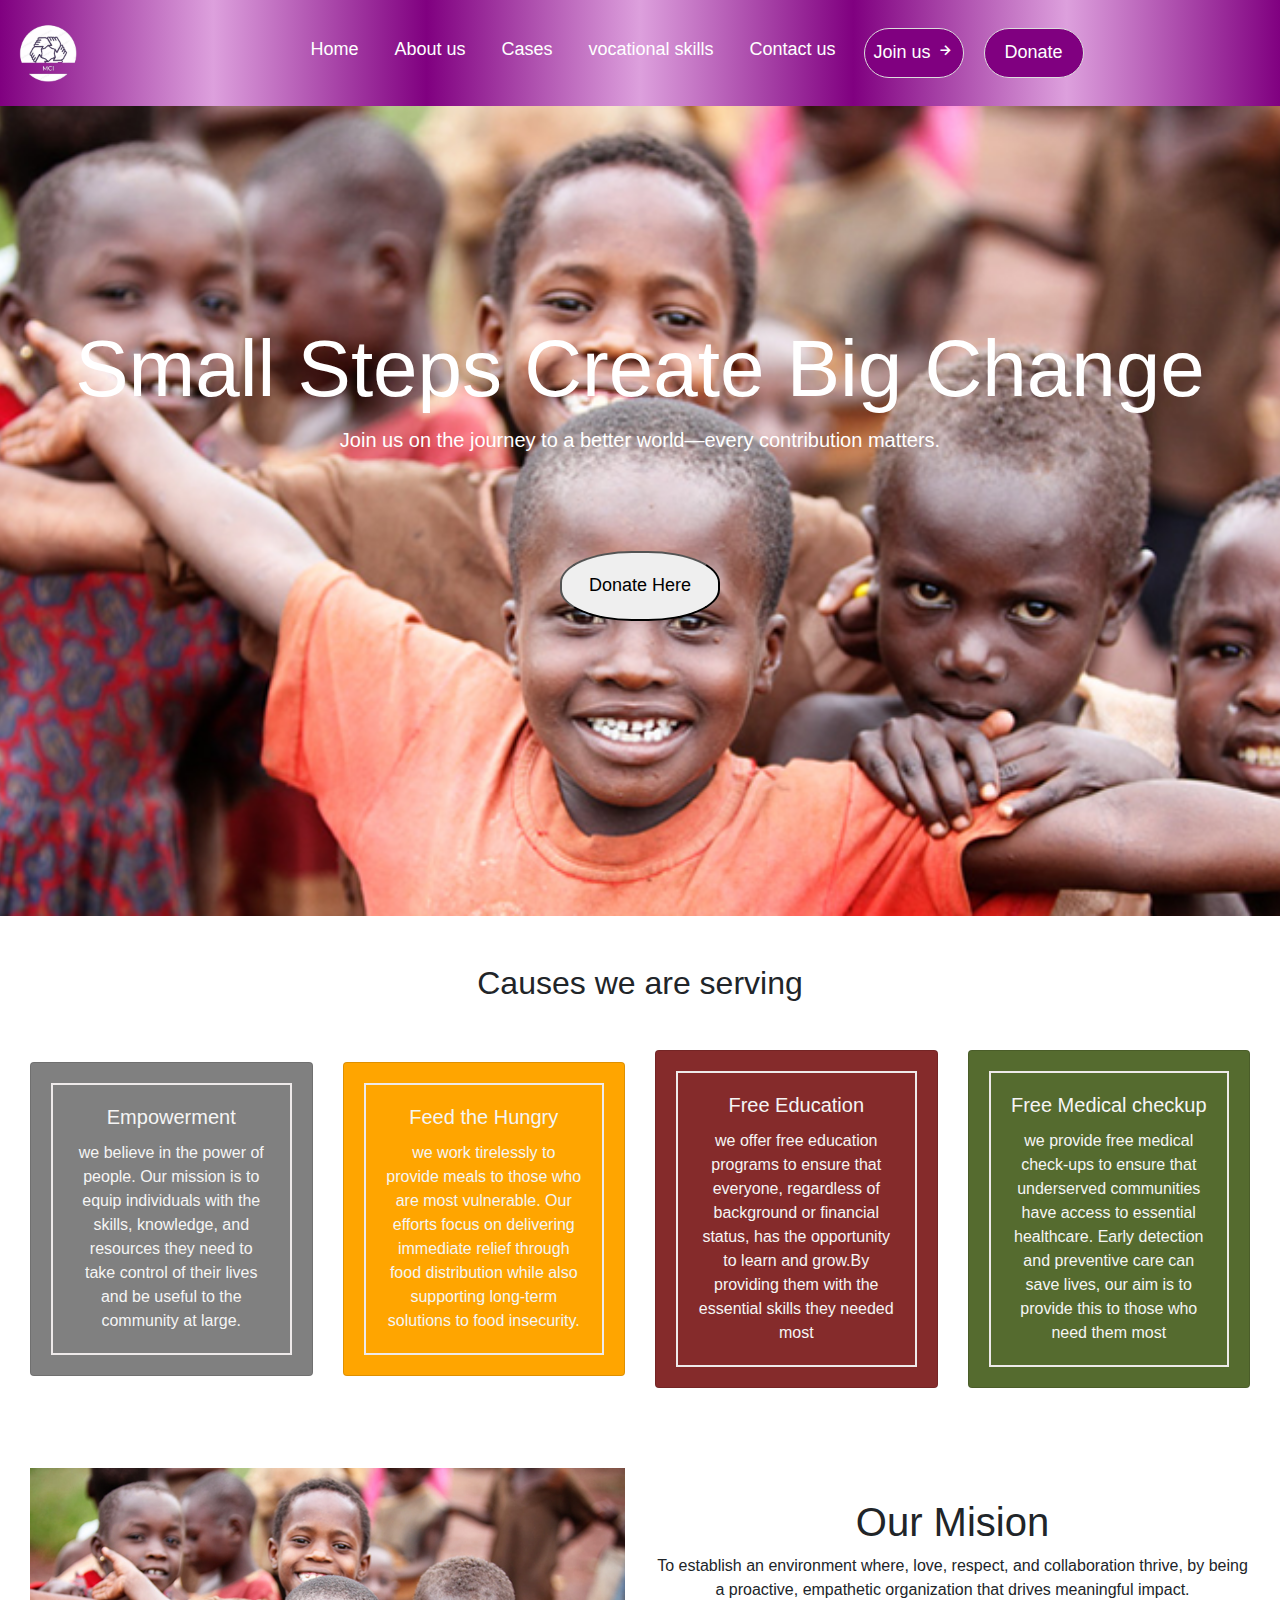
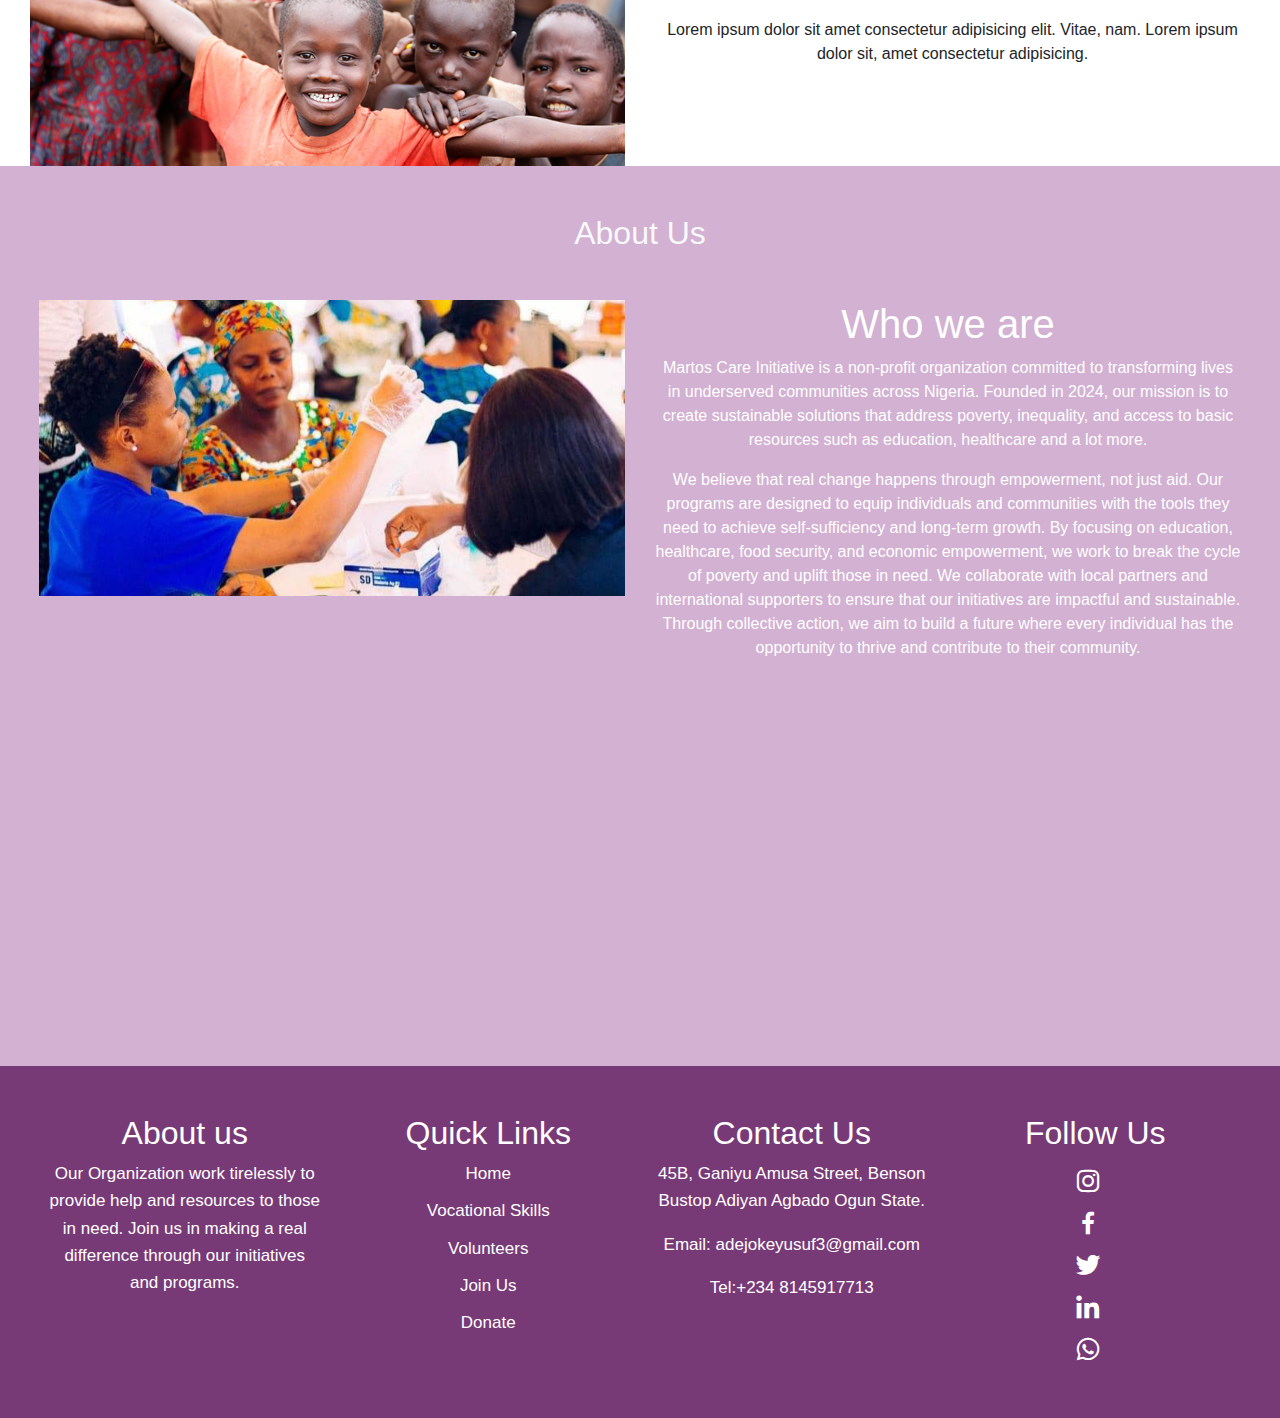
<file: index.html>
<!DOCTYPE html>
<html lang="en">
  <head>
    <!-- Required meta tags -->
    <meta charset="utf-8" />
    <meta
      name="viewport"
      content="width=device-width, initial-scale=1, shrink-to-fit=no"
    />

    <!-- Bootstrap CSS -->
    <link
      rel="stylesheet"
      href="https://cdn.jsdelivr.net/npm/bootstrap@4.4.1/dist/css/bootstrap.min.css"
      integrity="sha384-Vkoo8x4CGsO3+Hhxv8T/Q5PaXtkKtu6ug5TOeNV6gBiFeWPGFN9MuhOf23Q9Ifjh"
      crossorigin="anonymous"
    />
    <link rel="stylesheet" href="./css/style.css" />
    <link
      href="https://unpkg.com/boxicons@2.1.4/css/boxicons.min.css"
      rel="stylesheet"
    />

    <title>Martos care Initiative</title>
  </head>
  <body>
    <!-- navbar section -->
    <nav class="navbar navbar-expand-lg navbar-light">
      <a class="navbar-brand" href="#"
        ><img src="./Asset/image/logo3.png" width="90" alt=""
      /></a>
      <button
        class="navbar-toggler"
        type="button"
        data-toggle="collapse"
        data-target="#navbarSupportedContent"
        aria-controls="navbarSupportedContent"
        aria-expanded="false"
        aria-label="Toggle navigation"
      >
        <span class="navbar-toggler-icon"></span>
      </button>

      <div class="collapse navbar-collapse" id="navbarSupportedContent">
        <ul class="navbar-nav mx-auto">
          <li class="nav-item active">
            <a class="nav-link" href="./index.html"
              >Home <span class="sr-only">(current)</span></a
            >
          </li>
          <li class="nav-item">
            <a class="nav-link" href="#about">About us</a>
          </li>
          <li class="nav-item">
            <a class="nav-link" href="#cases">Cases</a>
          </li>
          <li class="nav-item">
            <a class="nav-link" href="./skills.html">vocational skills</a>
          </li>

          <li class="nav-item">
            <a class="nav-link" href="./contact.html">Contact us</a>
          </li>
          <li class="nav-item">
            <button class="nav-button">
              <a href="">Join us <i class="bx bx-right-arrow-alt"></i></a>
            </button>
          </li>
          <li class="nav-item">
            <button class="nav-button">
              <a href="./donation.html">Donate</a>
            </button>
          </li>
        </ul>
      </div>
    </nav>
    <!-- navbar section done -->
    <!-- hero section -->
    <div class="hero-container">
      <h1>Small Steps Create Big Change</h1>
      <p>
        Join us on the journey to a better world—every contribution matters.
      </p>
      <!-- <button><a href="./donation.html">Donate Here</a></button> -->
      <a href="./donation.html"><button>Donate Here</button></a>
    </div>
    <!-- causes we serve section -->
    <section class="causes-served" id="cases">
      <h2 class="text-center m-5">Causes we are serving</h2>
      <div class="items container-fluid row mt-5 mx-auto">
        <div class="text-center col-12 col-sm-12 col-md-6 col-lg-3 w-25 g-5">
          <div class="card orphan-container">
            <div class="card-body orphan">
              <h5 class="card-title">Empowerment</h5>
              <p class="card-text">
                we believe in the power of people. Our mission is to equip
                individuals with the skills, knowledge, and resources they need
                to take control of their lives and be useful to the community at
                large.
              </p>
            </div>
          </div>
        </div>
        <div class="text-center col-12 col-sm-12 col-md-6 col-lg-3 w-25 g-5">
          <div class="card feed-container">
            <div class="card-body feed">
              <h5 class="card-title">Feed the Hungry</h5>
              <p class="card-text">
                we work tirelessly to provide meals to those who are most
                vulnerable. Our efforts focus on delivering immediate relief
                through food distribution while also supporting long-term
                solutions to food insecurity.
              </p>
            </div>
          </div>
        </div>
        <div class="text-center col-12 col-sm-12 col-md-6 col-lg-3 w-25 g-5">
          <div class="card education-container">
            <div class="card-body education">
              <h5 class="card-title">Free Education</h5>
              <p class="card-text">
                we offer free education programs to ensure that everyone,
                regardless of background or financial status, has the
                opportunity to learn and grow.By providing them with the
                essential skills they needed most
              </p>
            </div>
          </div>
        </div>
        <div class="text-center col-12 col-sm-12 col-md-6 col-lg-3 w-25 g-5">
          <div class="card medical-container">
            <div class="card-body medical">
              <h5 class="card-title">Free Medical checkup</h5>
              <p class="card-text">
                we provide free medical check-ups to ensure that underserved
                communities have access to essential healthcare. Early detection
                and preventive care can save lives, our aim is to provide this
                to those who need them most
              </p>
            </div>
          </div>
        </div>
      </div>
    </section>
    <!-- causes we serve section done -->
    <section class="our-mission">
      <div class="container-fluid">
        <div class="row mx-auto">
          <div class="col-sm-12 col-lg-6 col-md-12">
            <img
              class="mission-image w-100"
              src="./Asset/image/charity-image.png"
              alt=""
            />
          </div>
          <div class="mission-text col-sm-12 col-lg-6 col-md-12 text-center">
            <h1>Our Mision</h1>
            <p>
              To establish an environment where, love, respect, and
              collaboration thrive, by being a proactive, empathetic
              organization that drives meaningful impact.
            </p>
            <p>
              Lorem ipsum dolor sit amet consectetur adipisicing elit. Vitae,
              nam. Lorem ipsum dolor sit, amet consectetur adipisicing.
            </p>
          </div>
        </div>
      </div>
    </section>
    <!-- our mission section done -->

    <!-- about us page -->
    <section class="about-us" id="about">
      <div class="overlay">
        <h2 class="text-center m-5 text-light">About Us</h2>
        <div class="row m-4">
          <div class="col-sm-12 col-lg-6 col-md-12">
            <img
              class="w-100"
              src="./Asset/image/jdts aboutus (2).jpeg"
              alt=""
            />
          </div>
          <div class="col-sm-12 col-lg-6 col-md-12 text-center">
            <h1>Who we are</h1>
            <p>
              Martos Care Initiative is a non-profit organization committed to
              transforming lives in underserved communities across Nigeria.
              Founded in 2024, our mission is to create sustainable solutions
              that address poverty, inequality, and access to basic resources
              such as education, healthcare and a lot more.
            </p>
            <p>
              We believe that real change happens through empowerment, not just
              aid. Our programs are designed to equip individuals and
              communities with the tools they need to achieve self-sufficiency
              and long-term growth. By focusing on education, healthcare, food
              security, and economic empowerment, we work to break the cycle of
              poverty and uplift those in need. We collaborate with local
              partners and international supporters to ensure that our
              initiatives are impactful and sustainable. Through collective
              action, we aim to build a future where every individual has the
              opportunity to thrive and contribute to their community.
            </p>
          </div>
        </div>
      </div>
    </section>
    <!-- footer section -->
    <section class="my-footer p-5">
      <footer>
        <div class="row footer-container">
          <div
            class="footer-items text-center col-12 col-sm-12 col-lg-3 col-md-6"
          >
            <h2 class="text-center">About us</h2>
            <p>
              Our Organization work tirelessly to provide help and resources to
              those in need. Join us in making a real difference through our
              initiatives and programs.
            </p>
          </div>
          <div
            class="footer-items text-center col-12 col-sm-12 col-lg-3 col-md-6"
          >
            <h2>Quick Links</h2>
            <ul>
              <li><a href="./index.html">Home</a></li>
              <li><a href="./skills.html">Vocational Skills</a></li>
              <li><a href="./volunteer.html">Volunteers</a></li>
              <li><a href="./register.html">Join Us</a></li>
              <li><a href="./donation.html">Donate</a></li>
            </ul>
          </div>
          <div
            class="footer-items text-center col-12 col-sm-12 col-lg-3 col-md-6"
          >
            <h2>Contact Us</h2>
            <p class="contact-text">
              45B, Ganiyu Amusa Street, Benson Bustop Adiyan Agbado Ogun State.
            </p>
            <p class="contact-text">
              Email:
              <a href="mailto:adejokeyusuf3@gmail.com"
                >adejokeyusuf3@gmail.com</a
              >
            </p>
            <p class="contact-text">
              Tel:<a href="tel:+2348145917713">+234 8145917713</a>
            </p>
          </div>
          <div
            class="footer-items text-center col-12 col-sm-12 col-lg-3 col-md-6"
          >
            <h2>Follow Us</h2>
            <div class="social-icons">
              <a
                href="https://www.instagram.com/yusufmoryam/profilecard/?igsh=dzJwOGtmNWZrNzB1"
                ><i class="bx bxl-instagram"></i
              ></a>
              <a href="https://www.facebook.com/moryam.yusuf.3?mibextid=ZbWKwL"
                ><i class="bx bxl-facebook"></i
              ></a>
              <a
                href="https://twitter.com/Maryam96306361?t=nwQL7bHPOCJaBLfx_l9xHw&s=08"
                ><i class="bx bxl-twitter"></i
              ></a>
              <a href="https://www.linkedin.com/in/moryam-yusuf-185930239"
                ><i class="bx bxl-linkedin"></i
              ></a>
              <a
                href="https://wa.me/%2B2348090724917?text=Hello%20I%E2%80%99d%20like%20to%20make%20enquiries%20about%20the%20program%20"
                ><i class="bx bxl-whatsapp"></i
              ></a>
            </div>
          </div>
        </div>
      </footer>
    </section>

    <!-- Footer section done -->

    <!-- Optional JavaScript -->
    <!-- jQuery first, then Popper.js, then Bootstrap JS -->
    <script
      src="https://code.jquery.com/jquery-3.4.1.slim.min.js"
      integrity="sha384-J6qa4849blE2+poT4WnyKhv5vZF5SrPo0iEjwBvKU7imGFAV0wwj1yYfoRSJoZ+n"
      crossorigin="anonymous"
    ></script>
    <script
      src="https://cdn.jsdelivr.net/npm/popper.js@1.16.0/dist/umd/popper.min.js"
      integrity="sha384-Q6E9RHvbIyZFJoft+2mJbHaEWldlvI9IOYy5n3zV9zzTtmI3UksdQRVvoxMfooAo"
      crossorigin="anonymous"
    ></script>
    <script
      src="https://cdn.jsdelivr.net/npm/bootstrap@4.4.1/dist/js/bootstrap.min.js"
      integrity="sha384-wfSDF2E50Y2D1uUdj0O3uMBJnjuUD4Ih7YwaYd1iqfktj0Uod8GCExl3Og8ifwB6"
      crossorigin="anonymous"
    ></script>
  </body>
</html>
</file>
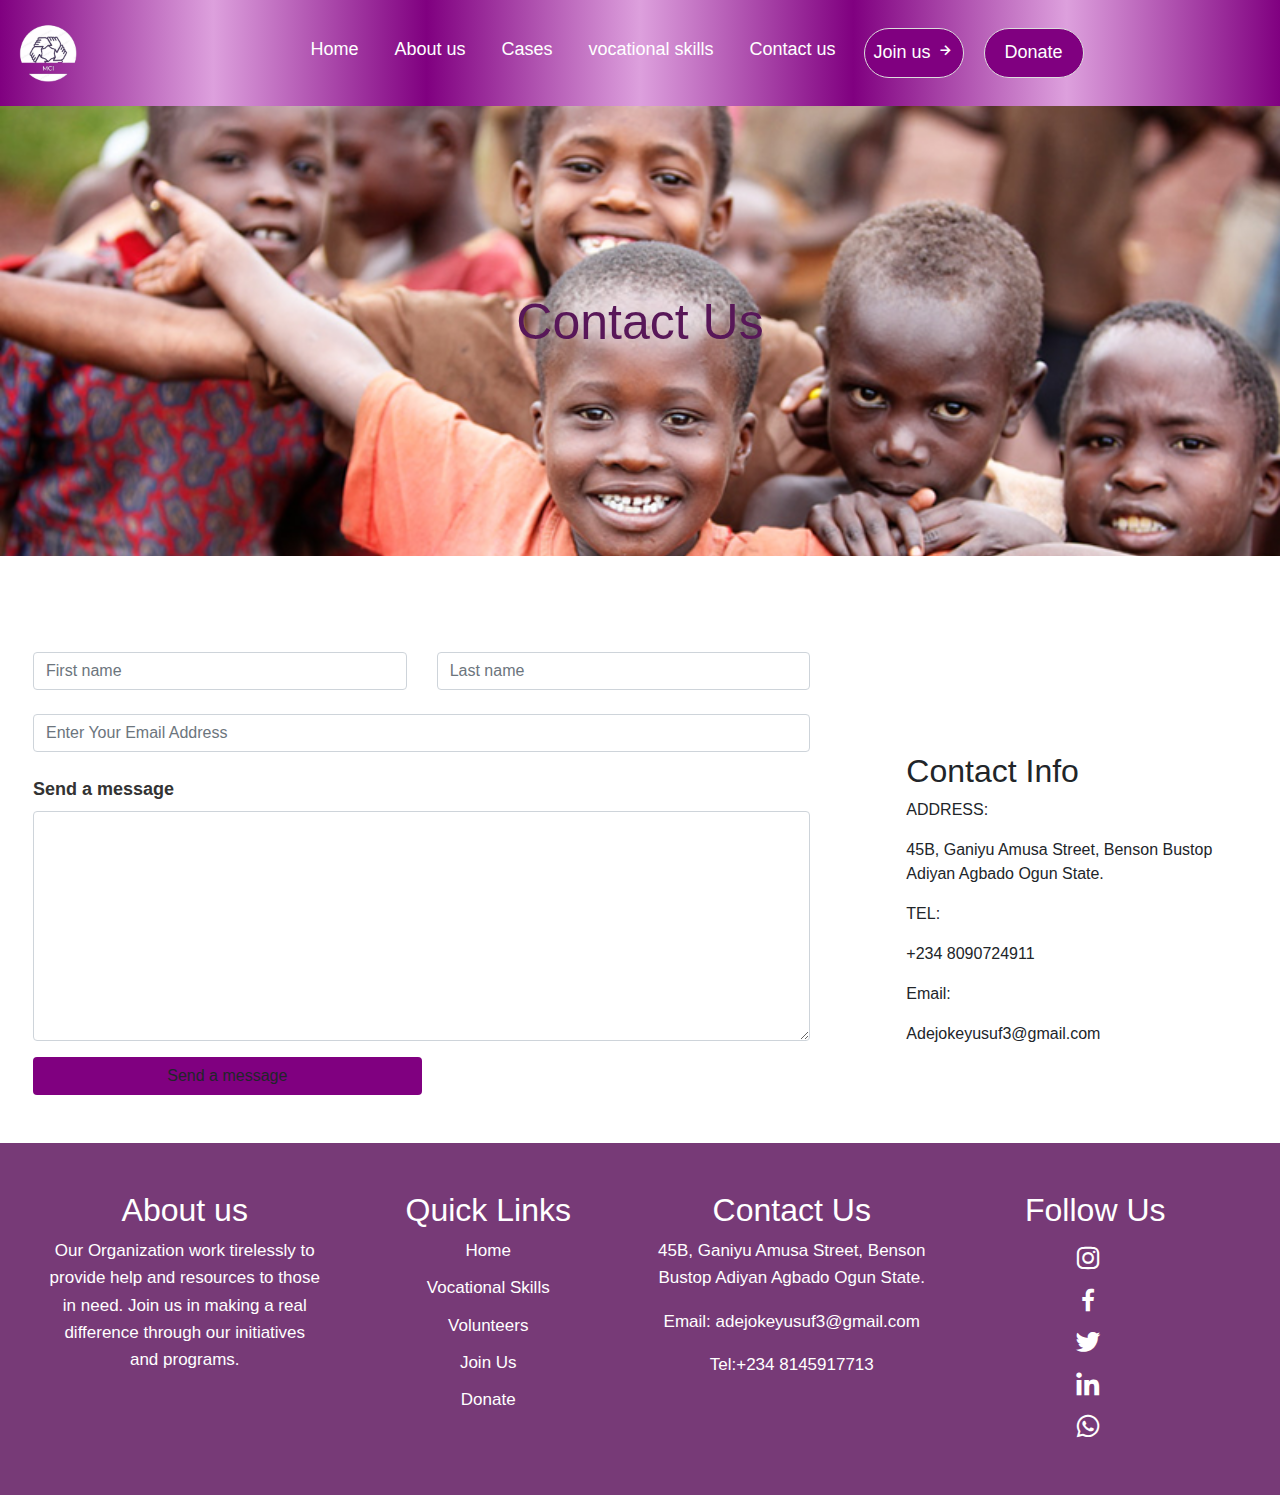
<file: contact.html>
<!DOCTYPE html>
<html lang="en">
  <head>
    <!-- Required meta tags -->
    <meta charset="utf-8" />
    <meta
      name="viewport"
      content="width=device-width, initial-scale=1, shrink-to-fit=no"
    />

    <!-- Bootstrap CSS -->
    <link
      rel="stylesheet"
      href="https://cdn.jsdelivr.net/npm/bootstrap@4.4.1/dist/css/bootstrap.min.css"
      integrity="sha384-Vkoo8x4CGsO3+Hhxv8T/Q5PaXtkKtu6ug5TOeNV6gBiFeWPGFN9MuhOf23Q9Ifjh"
      crossorigin="anonymous"
    />
    <link rel="stylesheet" href="./css/style.css" />
    <link
      href="https://unpkg.com/boxicons@2.1.4/css/boxicons.min.css"
      rel="stylesheet"
    />

    <title>Martos Care Initiative</title>
  </head>
  <body>
    <!-- navbar section -->
    <nav class="navbar navbar-expand-lg navbar-light">
      <a class="navbar-brand" href="#"
        ><img src="./Asset/image/logo3.png" width="90" alt=""
      /></a>
      <button
        class="navbar-toggler"
        type="button"
        data-toggle="collapse"
        data-target="#navbarSupportedContent"
        aria-controls="navbarSupportedContent"
        aria-expanded="false"
        aria-label="Toggle navigation"
      >
        <span class="navbar-toggler-icon"></span>
      </button>

      <div class="collapse navbar-collapse" id="navbarSupportedContent">
        <ul class="navbar-nav mx-auto">
          <li class="nav-item active">
            <a class="nav-link" href="./index.html"
              >Home <span class="sr-only">(current)</span></a
            >
          </li>
          <li class="nav-item">
            <a class="nav-link" href="index.html#about">About us</a>
          </li>
          <li class="nav-item">
            <a class="nav-link" href="index.html#cases">Cases</a>
          </li>
          <li class="nav-item">
            <a class="nav-link" href="./skills.html">vocational skills</a>
          </li>

          <li class="nav-item">
            <a class="nav-link" href="./contact.html">Contact us</a>
          </li>
          <li class="nav-item">
            <button class="nav-button">
              <a href="./volunteer.html"
                >Join us <i class="bx bx-right-arrow-alt"></i
              ></a>
            </button>
          </li>
          <li class="nav-item">
            <button class="nav-button">
              <a href="./donation.html">Donate</a>
            </button>
          </li>
        </ul>
      </div>
    </nav>
    <!-- navbar section done -->
    <!-- hero section -->
    <section class="contact-us">
      <div class="contact">
        <p>Contact Us</p>
      </div>
      <div class="contact-form">
        <div class="row">
          <form class="col-sm-12 col-md-12 col-lg-8 mt-5 p-5">
            <div class="row">
              <div class="col">
                <input
                  type="text"
                  class="form-control"
                  placeholder="First name"
                />
              </div>
              <div class="col">
                <input
                  type="text"
                  class="form-control"
                  placeholder="Last name"
                />
              </div>
            </div>
            <div class="mt-4">
              <input
                type="text"
                class="form-control"
                placeholder="Enter Your Email Address"
              />
            </div>
            <div class="form-group mt-4">
              <label for="exampleFormControlTextarea1">Send a message</label>
              <textarea
                class="form-control"
                id="exampleFormControlTextarea1"
                rows="9"
              ></textarea>
            </div>
            <div>
              <button type="submit" class="btn w-50">Send a message</button>
            </div>
          </form>
          <div class="address col-sm-12 col-md-12 col-lg-4 p-5">
            <h2 class="mt-5">Contact Info</h2>
            <p>ADDRESS:</p>
            <p>
              45B, Ganiyu Amusa Street, Benson Bustop Adiyan Agbado Ogun State.
            </p>
            <p>TEL:</p>
            <p>+234 8090724911</p>

            <p>Email:</p>
            <p>Adejokeyusuf3@gmail.com</p>
          </div>
        </div>
      </div>
    </section>
    <!-- footer section -->
    <section class="my-footer p-5">
      <footer>
        <div class="row footer-container">
          <div
            class="footer-items text-center col-12 col-sm-12 col-lg-3 col-md-6"
          >
            <h2 class="text-center">About us</h2>
            <p>
              Our Organization work tirelessly to provide help and resources to
              those in need. Join us in making a real difference through our
              initiatives and programs.
            </p>
          </div>
          <div
            class="footer-items text-center col-12 col-sm-12 col-lg-3 col-md-6"
          >
            <h2>Quick Links</h2>
            <ul>
              <li><a href="./index.html">Home</a></li>
              <li><a href="./skills.html">Vocational Skills</a></li>
              <li><a href="./volunteer.html">Volunteers</a></li>
              <li><a href="./register.html">Join Us</a></li>
              <li><a href="./donation.html">Donate</a></li>
            </ul>
          </div>
          <div
            class="footer-items text-center col-12 col-sm-12 col-lg-3 col-md-6"
          >
            <h2>Contact Us</h2>
            <p class="contact-text">
              45B, Ganiyu Amusa Street, Benson Bustop Adiyan Agbado Ogun State.
            </p>
            <p class="contact-text">
              Email:
              <a href="mailto:adejokeyusuf3@gmail.com"
                >adejokeyusuf3@gmail.com</a
              >
            </p>
            <p class="contact-text">
              Tel:<a href="tel:+2348145917713">+234 8145917713</a>
            </p>
          </div>
          <div
            class="footer-items text-center col-12 col-sm-12 col-lg-3 col-md-6"
          >
            <h2>Follow Us</h2>
            <div class="social-icons">
              <a
                href="https://www.instagram.com/yusufmoryam/profilecard/?igsh=dzJwOGtmNWZrNzB1"
                ><i class="bx bxl-instagram"></i
              ></a>
              <a href="https://www.facebook.com/moryam.yusuf.3?mibextid=ZbWKwL"
                ><i class="bx bxl-facebook"></i
              ></a>
              <a
                href="https://twitter.com/Maryam96306361?t=nwQL7bHPOCJaBLfx_l9xHw&s=08"
                ><i class="bx bxl-twitter"></i
              ></a>
              <a href="https://www.linkedin.com/in/moryam-yusuf-185930239"
                ><i class="bx bxl-linkedin"></i
              ></a>
              <a
                href="https://wa.me/%2B2348090724917?text=Hello%20I%E2%80%99d%20like%20to%20make%20enquiries%20about%20the%20program%20"
                ><i class="bx bxl-whatsapp"></i
              ></a>
            </div>
          </div>
        </div>
      </footer>
    </section>

    <!-- Footer section done -->

    <!-- Optional JavaScript -->
    <!-- jQuery first, then Popper.js, then Bootstrap JS -->
    <script
      src="https://code.jquery.com/jquery-3.4.1.slim.min.js"
      integrity="sha384-J6qa4849blE2+poT4WnyKhv5vZF5SrPo0iEjwBvKU7imGFAV0wwj1yYfoRSJoZ+n"
      crossorigin="anonymous"
    ></script>
    <script
      src="https://cdn.jsdelivr.net/npm/popper.js@1.16.0/dist/umd/popper.min.js"
      integrity="sha384-Q6E9RHvbIyZFJoft+2mJbHaEWldlvI9IOYy5n3zV9zzTtmI3UksdQRVvoxMfooAo"
      crossorigin="anonymous"
    ></script>
    <script
      src="https://cdn.jsdelivr.net/npm/bootstrap@4.4.1/dist/js/bootstrap.min.js"
      integrity="sha384-wfSDF2E50Y2D1uUdj0O3uMBJnjuUD4Ih7YwaYd1iqfktj0Uod8GCExl3Og8ifwB6"
      crossorigin="anonymous"
    ></script>
  </body>
</html>
</file>
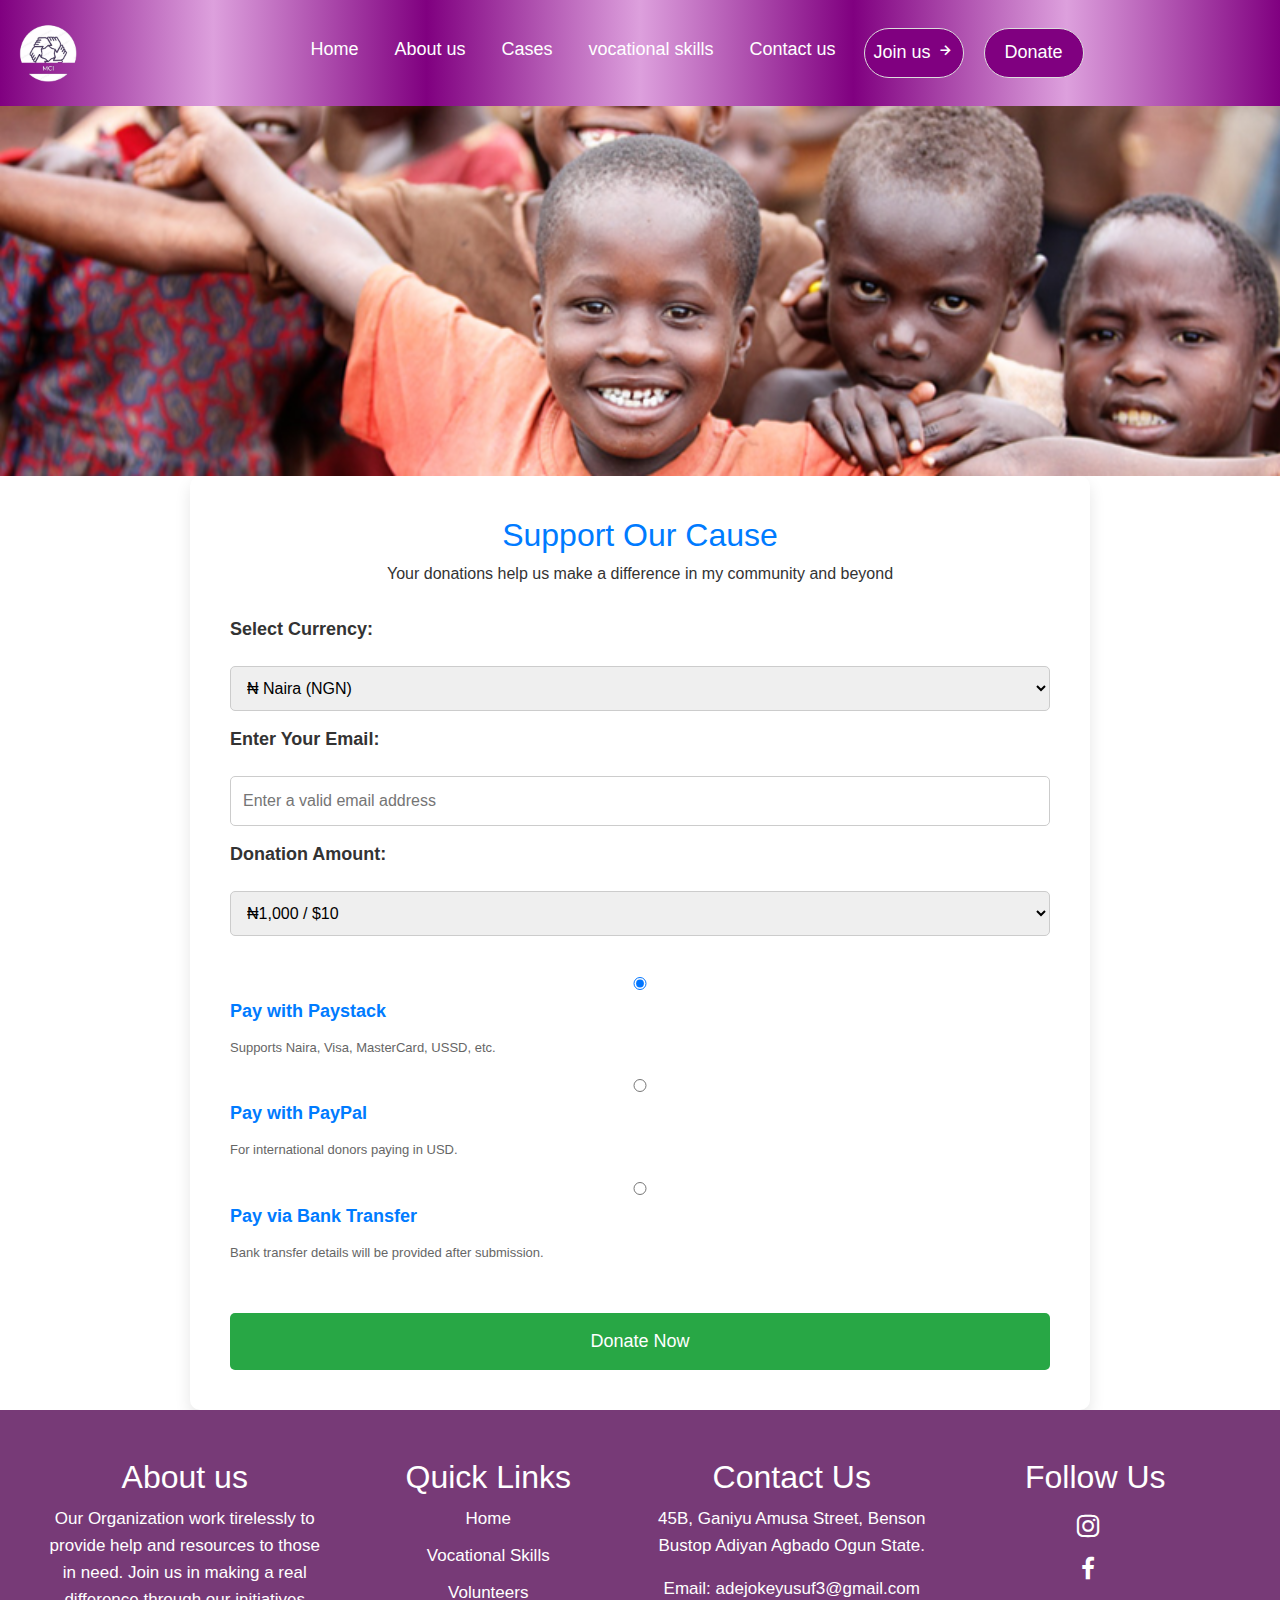
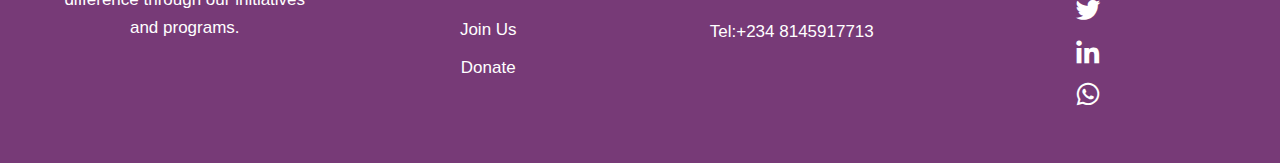
<file: donation.html>
<!DOCTYPE html>
<html lang="en">
  <head>
    <!-- Required meta tags -->
    <meta charset="utf-8" />
    <meta
      name="viewport"
      content="width=device-width, initial-scale=1, shrink-to-fit=no"
    />

    <!-- Bootstrap CSS -->
    <link
      rel="stylesheet"
      href="https://cdn.jsdelivr.net/npm/bootstrap@4.4.1/dist/css/bootstrap.min.css"
      integrity="sha384-Vkoo8x4CGsO3+Hhxv8T/Q5PaXtkKtu6ug5TOeNV6gBiFeWPGFN9MuhOf23Q9Ifjh"
      crossorigin="anonymous"
    />
    <link rel="stylesheet" href="./css/style.css" />
    <link
      href="https://unpkg.com/boxicons@2.1.4/css/boxicons.min.css"
      rel="stylesheet"
    />

    <title>Martos Care Initiative</title>
  </head>

  <body>
    <!-- navbar section -->
    <nav class="navbar navbar-expand-lg navbar-light">
      <a class="navbar-brand" href="#"
        ><img src="./Asset/image/logo3.png" width="90" alt=""
      /></a>
      <button
        class="navbar-toggler"
        type="button"
        data-toggle="collapse"
        data-target="#navbarSupportedContent"
        aria-controls="navbarSupportedContent"
        aria-expanded="false"
        aria-label="Toggle navigation"
      >
        <span class="navbar-toggler-icon"></span>
      </button>

      <div class="collapse navbar-collapse" id="navbarSupportedContent">
        <ul class="navbar-nav mx-auto">
          <li class="nav-item active">
            <a class="nav-link" href="./index.html"
              >Home <span class="sr-only">(current)</span></a
            >
          </li>
          <li class="nav-item">
            <a class="nav-link" href="index.html#about">About us</a>
          </li>
          <li class="nav-item">
            <a class="nav-link" href="index.html#cases">Cases</a>
          </li>
          <li class="nav-item">
            <a class="nav-link" href="./skills.html">vocational skills</a>
          </li>

          <li class="nav-item">
            <a class="nav-link" href="./contact.html">Contact us</a>
          </li>
          <li class="nav-item">
            <button class="nav-button">
              <a href="./volunteer.html"
                >Join us <i class="bx bx-right-arrow-alt"></i
              ></a>
            </button>
          </li>
          <li class="nav-item">
            <button class="nav-button">
              <a href="./donation.html">Donate</a>
            </button>
          </li>
        </ul>
      </div>
    </nav>
    <!-- navbar section done -->
    <div class="">
      <img
        src="./Asset/image/charity-image2.png"
        class="img-fluid w-100"
        alt="Responsive image"
      />
    </div>
    <div class="donation-page">
      <!-- Header Section -->

      <div class="donate-header">
        <h1>Support Our Cause</h1>
        <p>
          Your donations help us make a difference in my community and beyond
        </p>
      </div>

      <!-- Donation Form -->
      <div class="donation-form">
        <label for="currency">Select Currency:</label>
        <select id="currency">
          <option value="NGN">₦ Naira (NGN)</option>
          <option value="USD">$ US Dollars (USD)</option>
        </select>

        <label for="email">Enter Your Email:</label>
        <input
          type="email"
          id="email"
          placeholder="Enter a valid email address"
          required
        />

        <label for="donationAmount">Donation Amount:</label>
        <select id="donationAmount" required>
          <option value="1000">₦1,000 / $10</option>
          <option value="5000">₦5,000 / $50</option>
          <option value="10000">₦10,000 / $100</option>
          <option value="custom">Custom Amount</option>
        </select>

        <input
          type="number"
          id="customAmount"
          class="custom-amount-input"
          placeholder="Enter custom amount"
          min="1"
        />

        <!-- Payment Options -->
        <div class="payment-options">
          <label>
            <input
              type="radio"
              name="paymentMethod"
              value="flutterwave"
              checked
            />
            Pay with Paystack
          </label>
          <p class="payment-description">
            Supports Naira, Visa, MasterCard, USSD, etc.
          </p>

          <label>
            <input type="radio" name="paymentMethod" value="paypal" /> Pay with
            PayPal
          </label>
          <p class="payment-description">
            For international donors paying in USD.
          </p>

          <label>
            <input type="radio" name="paymentMethod" value="bankTransfer" /> Pay
            via Bank Transfer
          </label>
          <p class="payment-description">
            Bank transfer details will be provided after submission.
          </p>
        </div>

        <button class="donate-button" onclick="handleDonation()">
          Donate Now
        </button>
      </div>
    </div>
    <!-- footer section -->
    <section class="my-footer p-5">
      <footer>
        <div class="row footer-container">
          <div
            class="footer-items text-center col-12 col-sm-12 col-lg-3 col-md-6"
          >
            <h2 class="text-center">About us</h2>
            <p>
              Our Organization work tirelessly to provide help and resources to
              those in need. Join us in making a real difference through our
              initiatives and programs.
            </p>
          </div>
          <div
            class="footer-items text-center col-12 col-sm-12 col-lg-3 col-md-6"
          >
            <h2>Quick Links</h2>
            <ul>
              <li><a href="./index.html">Home</a></li>
              <li><a href="./skills.html">Vocational Skills</a></li>
              <li><a href="./volunteer.html">Volunteers</a></li>
              <li><a href="./register.html">Join Us</a></li>
              <li><a href="./donation.html">Donate</a></li>
            </ul>
          </div>
          <div
            class="footer-items text-center col-12 col-sm-12 col-lg-3 col-md-6"
          >
            <h2>Contact Us</h2>
            <p class="contact-text">
              45B, Ganiyu Amusa Street, Benson Bustop Adiyan Agbado Ogun State.
            </p>
            <p class="contact-text">
              Email:
              <a href="mailto:adejokeyusuf3@gmail.com"
                >adejokeyusuf3@gmail.com</a
              >
            </p>
            <p class="contact-text">
              Tel:<a href="tel:+2348145917713">+234 8145917713</a>
            </p>
          </div>
          <div
            class="footer-items text-center col-12 col-sm-12 col-lg-3 col-md-6"
          >
            <h2>Follow Us</h2>
            <div class="social-icons">
              <a
                href="https://www.instagram.com/yusufmoryam/profilecard/?igsh=dzJwOGtmNWZrNzB1"
                ><i class="bx bxl-instagram"></i
              ></a>
              <a href="https://www.facebook.com/moryam.yusuf.3?mibextid=ZbWKwL"
                ><i class="bx bxl-facebook"></i
              ></a>
              <a
                href="https://twitter.com/Maryam96306361?t=nwQL7bHPOCJaBLfx_l9xHw&s=08"
                ><i class="bx bxl-twitter"></i
              ></a>
              <a href="https://www.linkedin.com/in/moryam-yusuf-185930239"
                ><i class="bx bxl-linkedin"></i
              ></a>
              <a
                href="https://wa.me/%2B2348090724917?text=Hello%20I%E2%80%99d%20like%20to%20make%20enquiries%20about%20the%20program%20"
                ><i class="bx bxl-whatsapp"></i
              ></a>
            </div>
          </div>
        </div>
      </footer>
    </section>

    <!-- Footer section done -->

    <!-- Paystack, Flutterwave, and PayPal Integration Scripts -->
    <script src="https://js.paystack.co/v1/inline.js"></script>
    <!-- Paystack for Flutterwave -->
    <script src="https://www.paypal.com/sdk/js?client-id=ATUs-19CCxIOWbRgWxaHunL83soxoZYnRDWW_gRiKI698VuQuObqc9oNbZCxvDfPJAIt73Htnj9X2hJq"></script>

    <script>
      // Show/Hide custom amount input based on selection
      document
        .getElementById("donationAmount")
        .addEventListener("change", function () {
          const customAmountInput = document.getElementById("customAmount");
          if (this.value === "custom") {
            customAmountInput.style.display = "block";
          } else {
            customAmountInput.style.display = "none";
          }
        });

      function handleDonation() {
        const email = document.getElementById("email").value;
        let amount = document.getElementById("donationAmount").value;
        const currency = document.getElementById("currency").value;
        const paymentMethod = document.querySelector(
          'input[name="paymentMethod"]:checked'
        ).value;

        if (amount === "custom") {
          amount = document.getElementById("customAmount").value;
        }

        if (amount <= 0) {
          alert("Please enter a valid donation amount.");
          return;
        }

        // Payment method handling
        if (paymentMethod === "flutterwave") {
          // Flutterwave (using Paystack)
          const handler = PaystackPop.setup({
            key: "pk_live_b7e57087cceab5aa71c1346db37edad5cb2a7de2", // Replace with your Paystack public key
            email: email,
            amount: amount * 100, // Convert to kobo (if Naira)
            currency: currency,
            callback: function (response) {
              alert("Donation successful! Reference: " + response.reference);
              window.location.reload();
            },
            onClose: function () {
              alert("Transaction was not completed.");
            },
          });
          handler.openIframe();
        } else if (paymentMethod === "paypal") {
          // PayPal
          paypal
            .Buttons({
              createOrder: function (data, actions) {
                return actions.order.create({
                  purchase_units: [
                    {
                      amount: {
                        value: amount, // Amount in USD
                      },
                    },
                  ],
                });
              },
              onApprove: function (data, actions) {
                return actions.order.capture().then(function (details) {
                  alert(
                    "Donation successful, " +
                      details.payer.name.given_name +
                      "!"
                  );
                  window.location.reload();
                });
              },
            })
            .render("body"); // PayPal button renders on the body (dynamic)
        } else if (paymentMethod === "bankTransfer") {
          // Bank transfer (Manual process)
          alert(
            "Bank transfer selected. Please send your donation to the following account: \n\nAccount Name: Martos Charity initiative\nBank: Eco Bank\nAccount Number: 4200079867\n\nAccount Name: Martos Charity initiative\nBank: Eco Bank\nAccount Number: 4200079867\n\n    Thank you!"
          );
        }
      }
    </script>

    <!-- Optional JavaScript -->
    <!-- jQuery first, then Popper.js, then Bootstrap JS -->
    <script
      src="https://code.jquery.com/jquery-3.4.1.slim.min.js"
      integrity="sha384-J6qa4849blE2+poT4WnyKhv5vZF5SrPo0iEjwBvKU7imGFAV0wwj1yYfoRSJoZ+n"
      crossorigin="anonymous"
    ></script>
    <script
      src="https://cdn.jsdelivr.net/npm/popper.js@1.16.0/dist/umd/popper.min.js"
      integrity="sha384-Q6E9RHvbIyZFJoft+2mJbHaEWldlvI9IOYy5n3zV9zzTtmI3UksdQRVvoxMfooAo"
      crossorigin="anonymous"
    ></script>
    <script
      src="https://cdn.jsdelivr.net/npm/bootstrap@4.4.1/dist/js/bootstrap.min.js"
      integrity="sha384-wfSDF2E50Y2D1uUdj0O3uMBJnjuUD4Ih7YwaYd1iqfktj0Uod8GCExl3Og8ifwB6"
      crossorigin="anonymous"
    ></script>
  </body>
</html>
</file>
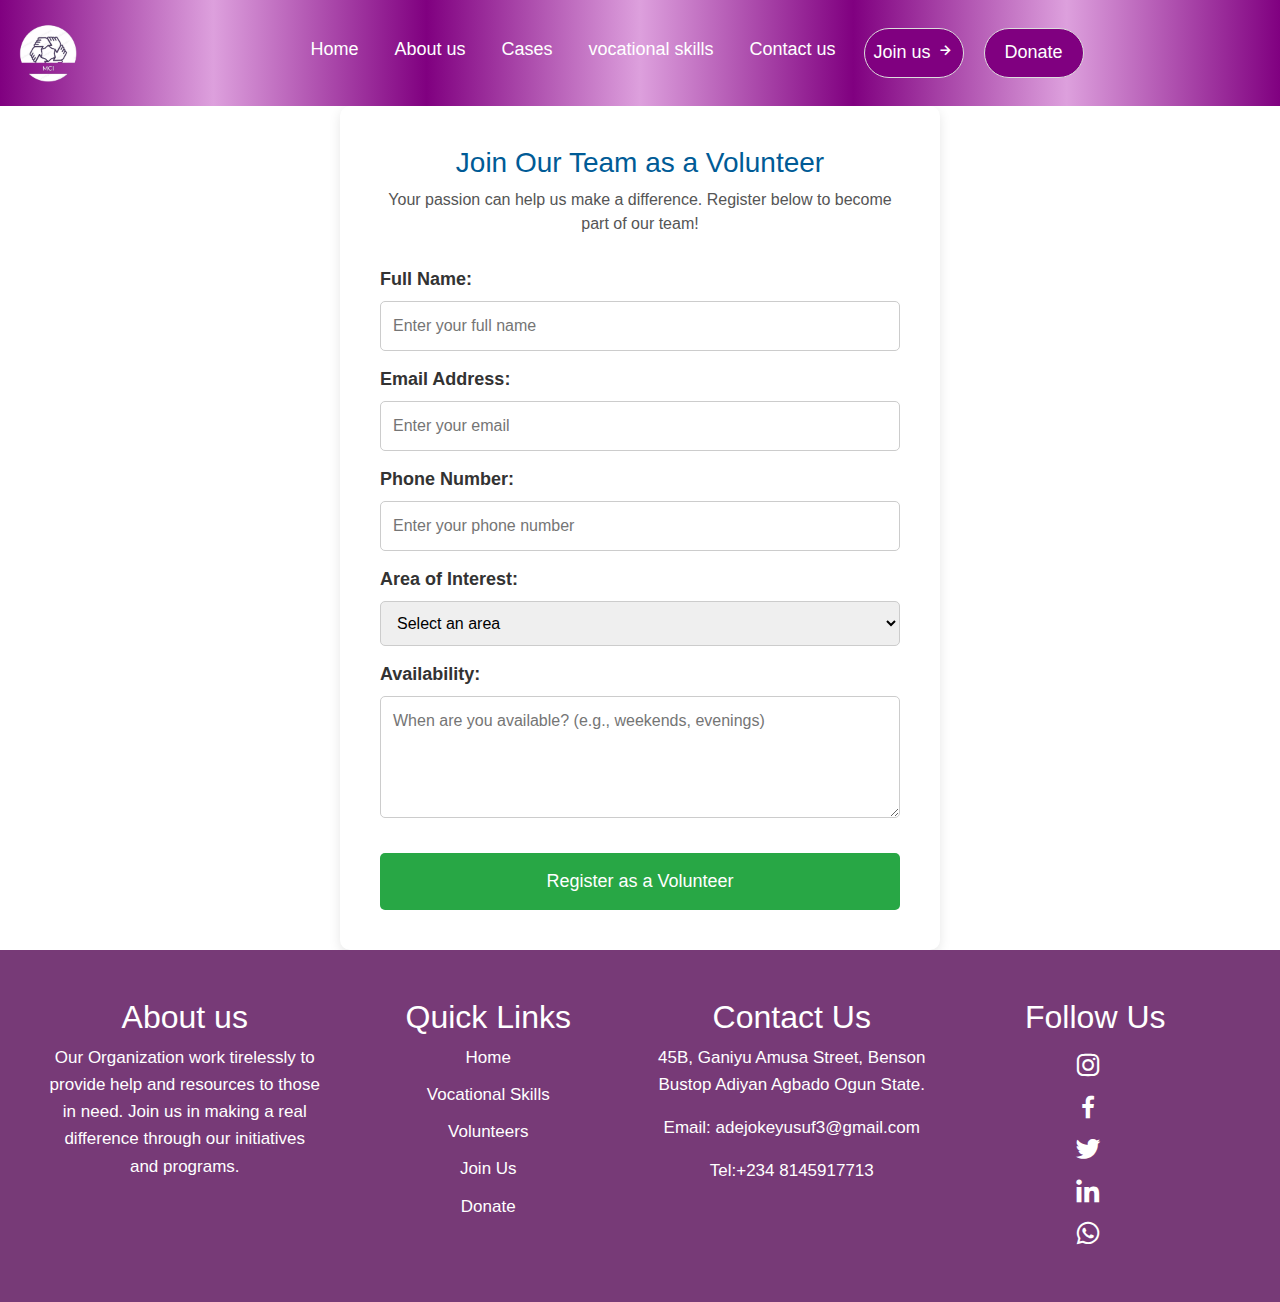
<file: register.html>
<!DOCTYPE html>
<html lang="en">
  <head>
    <!-- Required meta tags -->
    <meta charset="utf-8" />
    <meta
      name="viewport"
      content="width=device-width, initial-scale=1, shrink-to-fit=no"
    />

    <!-- Bootstrap CSS -->
    <link
      rel="stylesheet"
      href="https://cdn.jsdelivr.net/npm/bootstrap@4.4.1/dist/css/bootstrap.min.css"
      integrity="sha384-Vkoo8x4CGsO3+Hhxv8T/Q5PaXtkKtu6ug5TOeNV6gBiFeWPGFN9MuhOf23Q9Ifjh"
      crossorigin="anonymous"
    />
    <link rel="stylesheet" href="./css/style.css" />
    <link
      href="https://unpkg.com/boxicons@2.1.4/css/boxicons.min.css"
      rel="stylesheet"
    />

    <title>Martos Care Initiative</title>
  </head>
  <body>
    <!-- navbar section -->
    <nav class="navbar navbar-expand-lg navbar-light">
      <a class="navbar-brand" href="#"
        ><img src="./Asset/image/logo3.png" width="90" alt=""
      /></a>
      <button
        class="navbar-toggler"
        type="button"
        data-toggle="collapse"
        data-target="#navbarSupportedContent"
        aria-controls="navbarSupportedContent"
        aria-expanded="false"
        aria-label="Toggle navigation"
      >
        <span class="navbar-toggler-icon"></span>
      </button>

      <div class="collapse navbar-collapse" id="navbarSupportedContent">
        <ul class="navbar-nav mx-auto">
          <li class="nav-item active">
            <a class="nav-link" href="./index.html"
              >Home <span class="sr-only">(current)</span></a
            >
          </li>
          <li class="nav-item">
            <a class="nav-link" href="index.html#about">About us</a>
          </li>
          <li class="nav-item">
            <a class="nav-link" href="index.html#cases">Cases</a>
          </li>
          <li class="nav-item">
            <a class="nav-link" href="./skills.html">vocational skills</a>
          </li>

          <li class="nav-item">
            <a class="nav-link" href="./contact.html">Contact us</a>
          </li>
          <li class="nav-item">
            <button class="nav-button">
              <a href="./volunteer.html"
                >Join us <i class="bx bx-right-arrow-alt"></i
              ></a>
            </button>
          </li>
          <li class="nav-item">
            <button class="nav-button">
              <a href="./donation.html">Donate</a>
            </button>
          </li>
        </ul>
      </div>
    </nav>
    <!-- navbar section done -->
    <div class="volunteer-container">
      <!-- Header Section -->
      <div class="volunteer-header">
        <h1 class="volunteer-header-title">Join Our Team as a Volunteer</h1>
        <p class="volunteer-header-description">
          Your passion can help us make a difference. Register below to become
          part of our team!
        </p>
      </div>

      <!-- Volunteer Registration Form -->
      <div class="volunteer-form">
        <label class="volunteer-form-label" for="volunteer-name"
          >Full Name:</label
        >
        <input
          class="volunteer-form-input"
          type="text"
          id="volunteer-name"
          placeholder="Enter your full name"
          required
        />

        <label class="volunteer-form-label" for="volunteer-email"
          >Email Address:</label
        >
        <input
          class="volunteer-form-input"
          type="email"
          id="volunteer-email"
          placeholder="Enter your email"
          required
        />

        <label class="volunteer-form-label" for="volunteer-phone"
          >Phone Number:</label
        >
        <input
          class="volunteer-form-input"
          type="tel"
          id="volunteer-phone"
          placeholder="Enter your phone number"
          required
        />

        <label class="volunteer-form-label" for="volunteer-interest"
          >Area of Interest:</label
        >
        <select class="volunteer-form-select" id="volunteer-interest" required>
          <option value="" disabled selected>Select an area</option>
          <option value="education">Education</option>
          <option value="healthcare">Healthcare</option>
          <option value="community-service">Community Service</option>
          <option value="fundraising">Fundraising</option>
          <option value="other">Other</option>
        </select>

        <label class="volunteer-form-label" for="volunteer-availability"
          >Availability:</label
        >
        <textarea
          class="volunteer-form-textarea"
          id="volunteer-availability"
          rows="4"
          placeholder="When are you available? (e.g., weekends, evenings)"
          required
        ></textarea>

        <button class="volunteer-form-button" onclick="submitVolunteerForm()">
          Register as a Volunteer
        </button>
      </div>
    </div>
    <!-- footer section -->
    <section class="my-footer p-5">
      <footer>
        <div class="row footer-container">
          <div
            class="footer-items text-center col-12 col-sm-12 col-lg-3 col-md-6"
          >
            <h2 class="text-center">About us</h2>
            <p>
              Our Organization work tirelessly to provide help and resources to
              those in need. Join us in making a real difference through our
              initiatives and programs.
            </p>
          </div>
          <div
            class="footer-items text-center col-12 col-sm-12 col-lg-3 col-md-6"
          >
            <h2>Quick Links</h2>
            <ul>
              <li><a href="./index.html">Home</a></li>
              <li><a href="./skills.html">Vocational Skills</a></li>
              <li><a href="./volunteer.html">Volunteers</a></li>
              <li><a href="./register.html">Join Us</a></li>
              <li><a href="./donation.html">Donate</a></li>
            </ul>
          </div>
          <div
            class="footer-items text-center col-12 col-sm-12 col-lg-3 col-md-6"
          >
            <h2>Contact Us</h2>
            <p class="contact-text">
              45B, Ganiyu Amusa Street, Benson Bustop Adiyan Agbado Ogun State.
            </p>
            <p class="contact-text">
              Email:
              <a href="mailto:adejokeyusuf3@gmail.com"
                >adejokeyusuf3@gmail.com</a
              >
            </p>
            <p class="contact-text">
              Tel:<a href="tel:+2348145917713">+234 8145917713</a>
            </p>
          </div>
          <div
            class="footer-items text-center col-12 col-sm-12 col-lg-3 col-md-6"
          >
            <h2>Follow Us</h2>
            <div class="social-icons">
              <a
                href="https://www.instagram.com/yusufmoryam/profilecard/?igsh=dzJwOGtmNWZrNzB1"
                ><i class="bx bxl-instagram"></i
              ></a>
              <a href="https://www.facebook.com/moryam.yusuf.3?mibextid=ZbWKwL"
                ><i class="bx bxl-facebook"></i
              ></a>
              <a
                href="https://twitter.com/Maryam96306361?t=nwQL7bHPOCJaBLfx_l9xHw&s=08"
                ><i class="bx bxl-twitter"></i
              ></a>
              <a href="https://www.linkedin.com/in/moryam-yusuf-185930239"
                ><i class="bx bxl-linkedin"></i
              ></a>
              <a
                href="https://wa.me/%2B2348090724917?text=Hello%20I%E2%80%99d%20like%20to%20make%20enquiries%20about%20the%20program%20"
                ><i class="bx bxl-whatsapp"></i
              ></a>
            </div>
          </div>
        </div>
      </footer>
    </section>

    <!-- Footer section done -->

    <script>
      function submitVolunteerForm() {
        const name = document.getElementById("volunteer-name").value;
        const email = document.getElementById("volunteer-email").value;
        const phone = document.getElementById("volunteer-phone").value;
        const interest = document.getElementById("volunteer-interest").value;
        const availability = document.getElementById(
          "volunteer-availability"
        ).value;

        if (name && email && phone && interest && availability) {
          alert(
            "Thank you for registering as a volunteer! We will contact you soon."
          );
        } else {
          alert("Please fill out all required fields.");
        }
      }
    </script>

    <!-- Optional JavaScript -->
    <!-- jQuery first, then Popper.js, then Bootstrap JS -->
    <script
      src="https://code.jquery.com/jquery-3.4.1.slim.min.js"
      integrity="sha384-J6qa4849blE2+poT4WnyKhv5vZF5SrPo0iEjwBvKU7imGFAV0wwj1yYfoRSJoZ+n"
      crossorigin="anonymous"
    ></script>
    <script
      src="https://cdn.jsdelivr.net/npm/popper.js@1.16.0/dist/umd/popper.min.js"
      integrity="sha384-Q6E9RHvbIyZFJoft+2mJbHaEWldlvI9IOYy5n3zV9zzTtmI3UksdQRVvoxMfooAo"
      crossorigin="anonymous"
    ></script>
    <script
      src="https://cdn.jsdelivr.net/npm/bootstrap@4.4.1/dist/js/bootstrap.min.js"
      integrity="sha384-wfSDF2E50Y2D1uUdj0O3uMBJnjuUD4Ih7YwaYd1iqfktj0Uod8GCExl3Og8ifwB6"
      crossorigin="anonymous"
    ></script>
  </body>
</html>
</file>
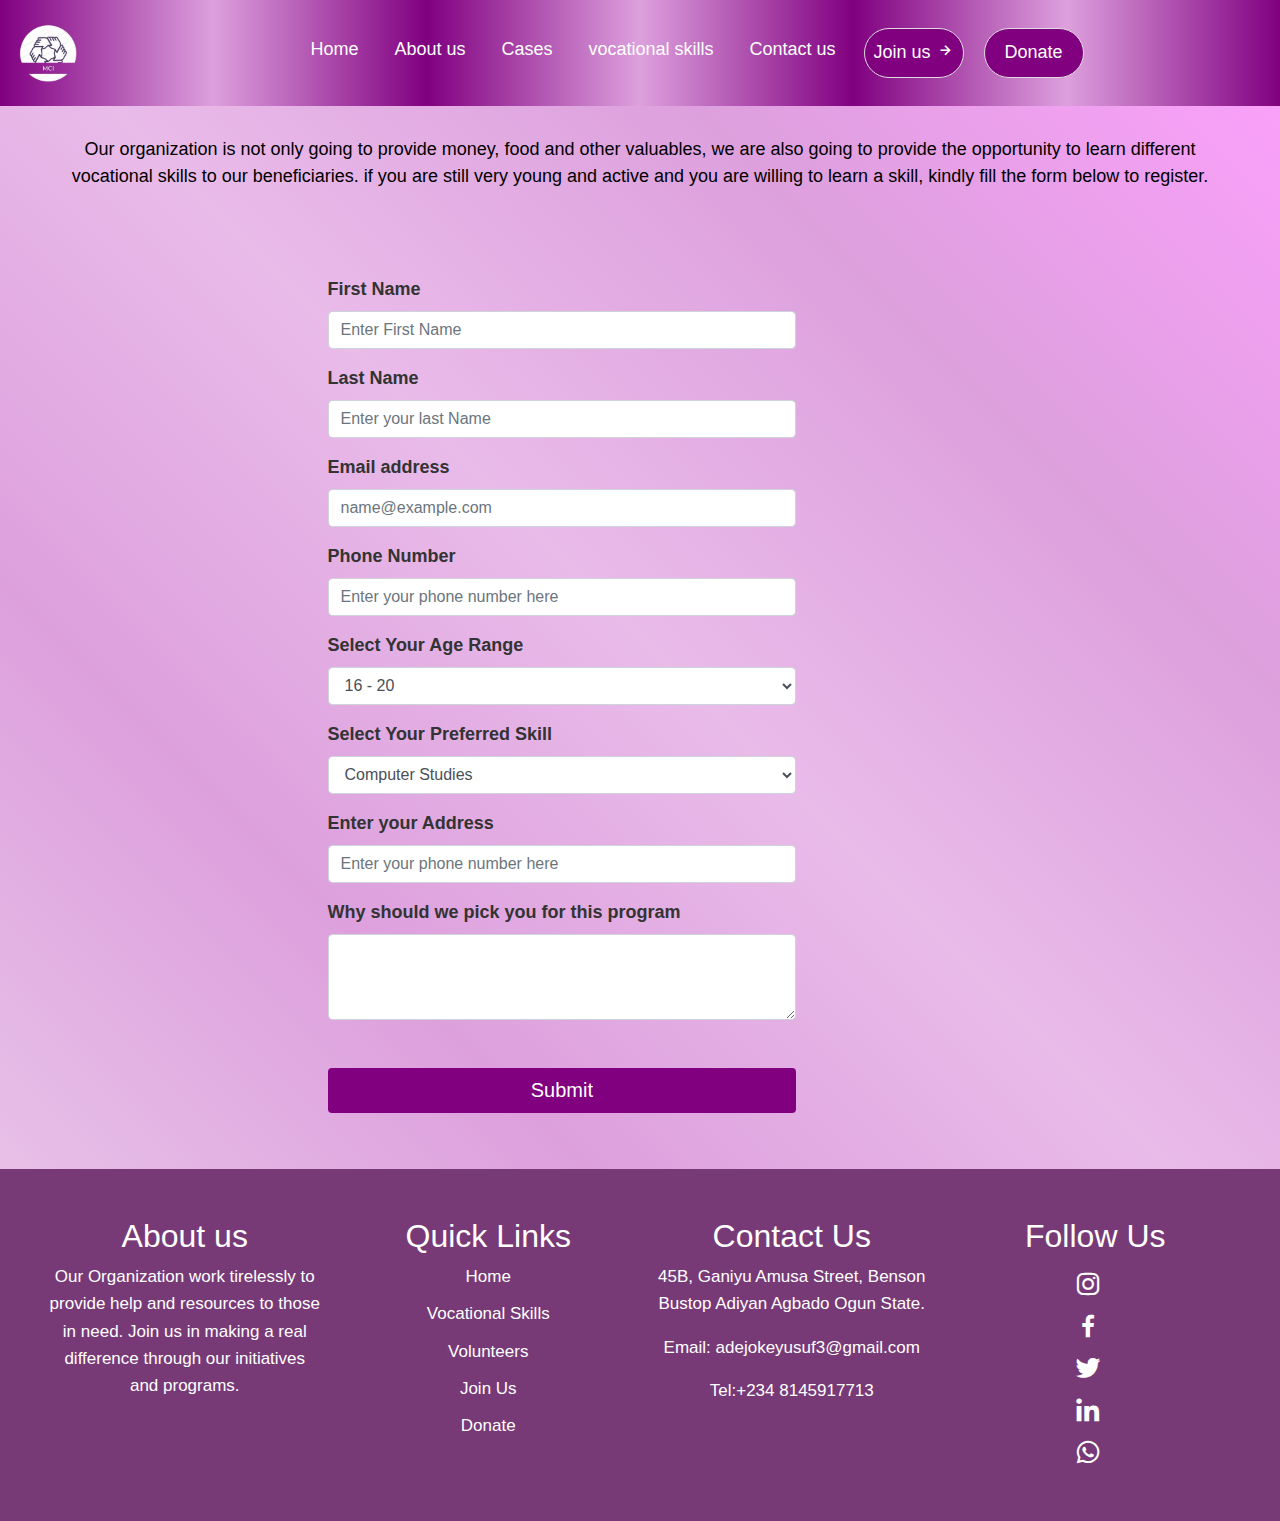
<file: skills.html>
<!DOCTYPE html>
<html lang="en">
  <head>
    <!-- Required meta tags -->
    <meta charset="utf-8" />
    <meta
      name="viewport"
      content="width=device-width, initial-scale=1, shrink-to-fit=no"
    />

    <!-- Bootstrap CSS -->
    <link
      rel="stylesheet"
      href="https://cdn.jsdelivr.net/npm/bootstrap@4.4.1/dist/css/bootstrap.min.css"
      integrity="sha384-Vkoo8x4CGsO3+Hhxv8T/Q5PaXtkKtu6ug5TOeNV6gBiFeWPGFN9MuhOf23Q9Ifjh"
      crossorigin="anonymous"
    />
    <link rel="stylesheet" href="./css/style.css" />
    <link
      href="https://unpkg.com/boxicons@2.1.4/css/boxicons.min.css"
      rel="stylesheet"
    />

    <title>Martos Care Initiative</title>
  </head>
  <body>
    <!-- navbar section -->
    <nav class="navbar navbar-expand-lg navbar-light">
      <a class="navbar-brand" href="#"
        ><img src="./Asset/image/logo3.png" width="90" alt=""
      /></a>
      <button
        class="navbar-toggler"
        type="button"
        data-toggle="collapse"
        data-target="#navbarSupportedContent"
        aria-controls="navbarSupportedContent"
        aria-expanded="false"
        aria-label="Toggle navigation"
      >
        <span class="navbar-toggler-icon"></span>
      </button>

      <div class="collapse navbar-collapse" id="navbarSupportedContent">
        <ul class="navbar-nav mx-auto">
          <li class="nav-item active">
            <a class="nav-link" href="./index.html"
              >Home <span class="sr-only">(current)</span></a
            >
          </li>
          <li class="nav-item">
            <a class="nav-link" href="index.html#about">About us</a>
          </li>
          <li class="nav-item">
            <a class="nav-link" href="index.html#cases">Cases</a>
          </li>
          <li class="nav-item">
            <a class="nav-link" href="./skills.html">vocational skills</a>
          </li>

          <li class="nav-item">
            <a class="nav-link" href="./contact.html">Contact us</a>
          </li>
          <li class="nav-item">
            <button class="nav-button">
              <a href="./volunteer.html"
                >Join us <i class="bx bx-right-arrow-alt"></i
              ></a>
            </button>
          </li>
          <li class="nav-item">
            <button class="nav-button">
              <a href="./donation.html">Donate</a>
            </button>
          </li>
        </ul>
      </div>
    </nav>
    <!-- navbar section done -->
    <!-- reason section -->
    <section class="reason container-fluid">
      <div class="reason-container">
        <p>
          Our organization is not only going to provide money, food and other
          valuables, we are also going to provide the opportunity to learn
          different vocational skills to our beneficiaries. if you are still
          very young and active and you are willing to learn a skill, kindly
          fill the form below to register.
        </p>
      </div>
      <div class="form-section">
        <form class="w-50 mx-auto">
          <div class="form-group">
            <label for="formGroupExampleInput">First Name</label>
            <input
              type="text"
              class="form-control w-75"
              id="formGroupExampleInput"
              placeholder="Enter First Name"
            />
          </div>
          <div class="form-group">
            <label for="formGroupExampleInput">Last Name</label>
            <input
              type="text"
              class="form-control w-75"
              id="formGroupExampleInput"
              placeholder="Enter your last Name"
            />
          </div>

          <div class="form-group">
            <label for="exampleFormControlInput1">Email address</label>
            <input
              type="email"
              class="form-control w-75"
              id="exampleFormControlInput1"
              placeholder="name@example.com"
              required
            />
          </div>
          <div class="form-group">
            <label for="formGroupExampleInput">Phone Number</label>
            <input
              type="text"
              class="form-control w-75"
              id="formGroupExampleInput"
              placeholder="Enter your phone number here"
            />
          </div>
          <div class="form-group">
            <label for="exampleFormControlSelect1">Select Your Age Range</label>
            <select class="form-control w-75" id="exampleFormControlSelect1">
              <option>16 - 20</option>
              <option>21 - 25</option>
              <option>26 - 30</option>
              <option>31 - 35</option>
            </select>
          </div>
          <div class="form-group">
            <label for="exampleFormControlSelect1"
              >Select Your Preferred Skill</label
            >
            <select class="form-control w-75" id="exampleFormControlSelect1">
              <option>Computer Studies</option>
              <option>Catering</option>
              <option>Fashion Design</option>
              <option>Barbing</option>
              <option>Hair stylist</option>
            </select>
          </div>
          <div class="form-group">
            <label for="formGroupExampleInput">Enter your Address</label>
            <input
              type="text"
              class="form-control w-75"
              id="formGroupExampleInput"
              placeholder="Enter your phone number here"
            />
          </div>
          <div class="form-group">
            <label for="exampleFormControlTextarea1"
              >Why should we pick you for this program</label
            >
            <textarea
              class="form-control w-75"
              id="exampleFormControlTextarea1"
              rows="3"
            ></textarea>

            <button type="submit" class="btn btn-primary w-75 mt-5">
              Submit
            </button>
          </div>
        </form>
      </div>
    </section>
    <!-- reason section done -->
    <!-- footer section -->
    <section class="my-footer p-5">
      <footer>
        <div class="row footer-container">
          <div
            class="footer-items text-center col-12 col-sm-12 col-lg-3 col-md-6"
          >
            <h2 class="text-center">About us</h2>
            <p>
              Our Organization work tirelessly to provide help and resources to
              those in need. Join us in making a real difference through our
              initiatives and programs.
            </p>
          </div>
          <div
            class="footer-items text-center col-12 col-sm-12 col-lg-3 col-md-6"
          >
            <h2>Quick Links</h2>
            <ul>
              <li><a href="./index.html">Home</a></li>
              <li><a href="./skills.html">Vocational Skills</a></li>
              <li><a href="./volunteer.html">Volunteers</a></li>
              <li><a href="./register.html">Join Us</a></li>
              <li><a href="./donation.html">Donate</a></li>
            </ul>
          </div>
          <div
            class="footer-items text-center col-12 col-sm-12 col-lg-3 col-md-6"
          >
            <h2>Contact Us</h2>
            <p class="contact-text">
              45B, Ganiyu Amusa Street, Benson Bustop Adiyan Agbado Ogun State.
            </p>
            <p class="contact-text">
              Email:
              <a href="mailto:adejokeyusuf3@gmail.com"
                >adejokeyusuf3@gmail.com</a
              >
            </p>
            <p class="contact-text">
              Tel:<a href="tel:+2348145917713">+234 8145917713</a>
            </p>
          </div>
          <div
            class="footer-items text-center col-12 col-sm-12 col-lg-3 col-md-6"
          >
            <h2>Follow Us</h2>
            <div class="social-icons">
              <a
                href="https://www.instagram.com/yusufmoryam/profilecard/?igsh=dzJwOGtmNWZrNzB1"
                ><i class="bx bxl-instagram"></i
              ></a>
              <a href="https://www.facebook.com/moryam.yusuf.3?mibextid=ZbWKwL"
                ><i class="bx bxl-facebook"></i
              ></a>
              <a
                href="https://twitter.com/Maryam96306361?t=nwQL7bHPOCJaBLfx_l9xHw&s=08"
                ><i class="bx bxl-twitter"></i
              ></a>
              <a href="https://www.linkedin.com/in/moryam-yusuf-185930239"
                ><i class="bx bxl-linkedin"></i
              ></a>
              <a
                href="https://wa.me/%2B2348090724917?text=Hello%20I%E2%80%99d%20like%20to%20make%20enquiries%20about%20the%20program%20"
                ><i class="bx bxl-whatsapp"></i
              ></a>
            </div>
          </div>
        </div>
      </footer>
    </section>

    <!-- Footer section done -->

    <!-- Optional JavaScript -->
    <!-- jQuery first, then Popper.js, then Bootstrap JS -->
    <script
      src="https://code.jquery.com/jquery-3.4.1.slim.min.js"
      integrity="sha384-J6qa4849blE2+poT4WnyKhv5vZF5SrPo0iEjwBvKU7imGFAV0wwj1yYfoRSJoZ+n"
      crossorigin="anonymous"
    ></script>
    <script
      src="https://cdn.jsdelivr.net/npm/popper.js@1.16.0/dist/umd/popper.min.js"
      integrity="sha384-Q6E9RHvbIyZFJoft+2mJbHaEWldlvI9IOYy5n3zV9zzTtmI3UksdQRVvoxMfooAo"
      crossorigin="anonymous"
    ></script>
    <script
      src="https://cdn.jsdelivr.net/npm/bootstrap@4.4.1/dist/js/bootstrap.min.js"
      integrity="sha384-wfSDF2E50Y2D1uUdj0O3uMBJnjuUD4Ih7YwaYd1iqfktj0Uod8GCExl3Og8ifwB6"
      crossorigin="anonymous"
    ></script>
  </body>
</html>
</file>
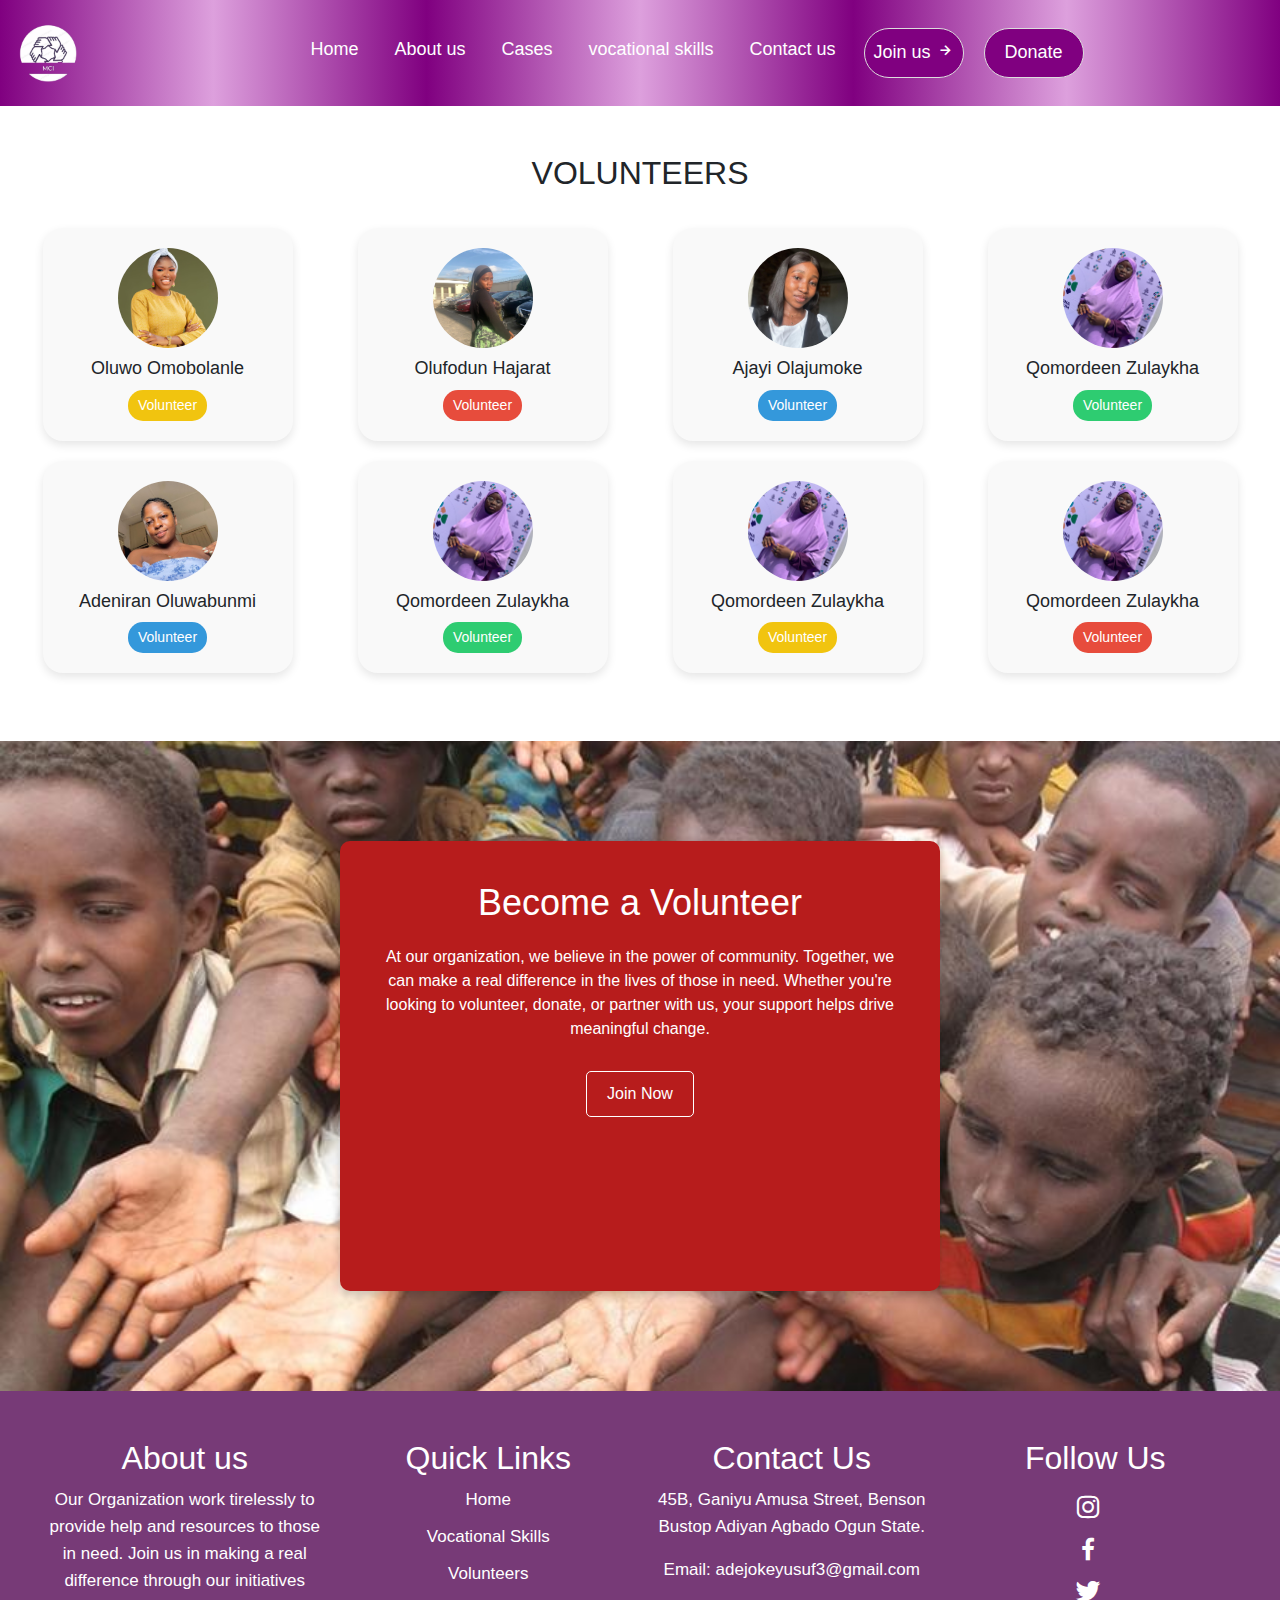
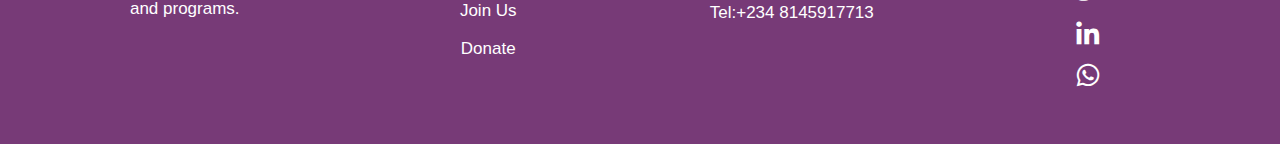
<file: volunteer.html>
<!DOCTYPE html>
<html lang="en">
  <head>
    <!-- Required meta tags -->
    <meta charset="utf-8" />
    <meta
      name="viewport"
      content="width=device-width, initial-scale=1, shrink-to-fit=no"
    />

    <!-- Bootstrap CSS -->
    <link
      rel="stylesheet"
      href="https://cdn.jsdelivr.net/npm/bootstrap@4.4.1/dist/css/bootstrap.min.css"
      integrity="sha384-Vkoo8x4CGsO3+Hhxv8T/Q5PaXtkKtu6ug5TOeNV6gBiFeWPGFN9MuhOf23Q9Ifjh"
      crossorigin="anonymous"
    />
    <link rel="stylesheet" href="./css/style.css" />
    <link
      href="https://unpkg.com/boxicons@2.1.4/css/boxicons.min.css"
      rel="stylesheet"
    />

    <title>Martos Care Initiative</title>
  </head>
  <body>
    <!-- navbar section -->
    <nav class="navbar navbar-expand-lg navbar-light">
      <a class="navbar-brand" href="#"
        ><img src="./Asset/image/logo3.png" width="90" alt=""
      /></a>
      <button
        class="navbar-toggler"
        type="button"
        data-toggle="collapse"
        data-target="#navbarSupportedContent"
        aria-controls="navbarSupportedContent"
        aria-expanded="false"
        aria-label="Toggle navigation"
      >
        <span class="navbar-toggler-icon"></span>
      </button>

      <div class="collapse navbar-collapse" id="navbarSupportedContent">
        <ul class="navbar-nav mx-auto">
          <li class="nav-item active">
            <a class="nav-link" href="./index.html"
              >Home <span class="sr-only">(current)</span></a
            >
          </li>
          <li class="nav-item">
            <a class="nav-link" href="index.html#about">About us</a>
          </li>
          <li class="nav-item">
            <a class="nav-link" href="index.html#cases">Cases</a>
          </li>
          <li class="nav-item">
            <a class="nav-link" href="./skills.html">vocational skills</a>
          </li>

          <li class="nav-item">
            <a class="nav-link" href="./contact.html">Contact us</a>
          </li>
          <li class="nav-item">
            <button class="nav-button">
              <a href="./volunteer.html"
                >Join us <i class="bx bx-right-arrow-alt"></i
              ></a>
            </button>
          </li>
          <li class="nav-item">
            <button class="nav-button">
              <a href="./donation.html">Donate</a>
            </button>
          </li>
        </ul>
      </div>
    </nav>
    <!-- navbar section done -->
    <!-- volunteers section -->
    <div class="volunteer-head mt-5">
      <h2 class="text-center">VOLUNTEERS</h2>
    </div>
    <div class="volunteer-section mt-3">
      <div class="volunteer-card">
        <img src="./Asset/image/bolz.jpeg" alt="" />
        <div class="volunteer-info">
          <h3>Oluwo Omobolanle</h3>
          <span class="role yellow">Volunteer</span>
        </div>
      </div>

      <div class="volunteer-card">
        <img src="./Asset/image/Aj.jpeg" alt="" />
        <div class="volunteer-info">
          <h3>Olufodun Hajarat</h3>
          <span class="role red">Volunteer</span>
        </div>
      </div>

      <div class="volunteer-card">
        <img src="./Asset/image/stacy.jpeg" alt="" />
        <div class="volunteer-info">
          <h3>Ajayi Olajumoke</h3>
          <span class="role blue">Volunteer</span>
        </div>
      </div>

      <div class="volunteer-card">
        <img src="./Asset/image/zully.jpeg" alt="" />
        <div class="volunteer-info">
          <h3>Qomordeen Zulaykha</h3>
          <span class="role green">Volunteer</span>
        </div>
      </div>
      <div class="volunteer-card">
        <img src="./Asset/image/joke.jpeg" alt="" />
        <div class="volunteer-info">
          <h3>Adeniran Oluwabunmi</h3>
          <span class="role blue">Volunteer</span>
        </div>
      </div>
      <div class="volunteer-card">
        <img src="./Asset/image/zully.jpeg" alt="" />
        <div class="volunteer-info">
          <h3>Qomordeen Zulaykha</h3>
          <span class="role green">Volunteer</span>
        </div>
      </div>
      <div class="volunteer-card">
        <img src="./Asset/image/zully.jpeg" alt="" />
        <div class="volunteer-info">
          <h3>Qomordeen Zulaykha</h3>
          <span class="role yellow">Volunteer</span>
        </div>
      </div>
      <div class="volunteer-card">
        <img src="./Asset/image/zully.jpeg" alt="" />
        <div class="volunteer-info">
          <h3>Qomordeen Zulaykha</h3>
          <span class="role red">Volunteer</span>
        </div>
      </div>
    </div>

    <!-- volunteers section done -->

    <!-- link to join section -->

    <section class="join-us-container mt-5">
      <div class="join-us">
        <h2>Become a Volunteer</h2>
        <p>
          At our organization, we believe in the power of community. Together,
          we can make a real difference in the lives of those in need. Whether
          you're looking to volunteer, donate, or partner with us, your support
          helps drive meaningful change.
        </p>
        <a href="./register.html" class="btn">Join Now</a>
      </div>
    </section>
    <!-- footer section -->
    <section class="my-footer p-5">
      <footer>
        <div class="row footer-container">
          <div
            class="footer-items text-center col-12 col-sm-12 col-lg-3 col-md-6"
          >
            <h2 class="text-center">About us</h2>
            <p>
              Our Organization work tirelessly to provide help and resources to
              those in need. Join us in making a real difference through our
              initiatives and programs.
            </p>
          </div>
          <div
            class="footer-items text-center col-12 col-sm-12 col-lg-3 col-md-6"
          >
            <h2>Quick Links</h2>
            <ul>
              <li><a href="./index.html">Home</a></li>
              <li><a href="./skills.html">Vocational Skills</a></li>
              <li><a href="./volunteer.html">Volunteers</a></li>
              <li><a href="./register.html">Join Us</a></li>
              <li><a href="./donation.html">Donate</a></li>
            </ul>
          </div>
          <div
            class="footer-items text-center col-12 col-sm-12 col-lg-3 col-md-6"
          >
            <h2>Contact Us</h2>
            <p class="contact-text">
              45B, Ganiyu Amusa Street, Benson Bustop Adiyan Agbado Ogun State.
            </p>
            <p class="contact-text">
              Email:
              <a href="mailto:adejokeyusuf3@gmail.com"
                >adejokeyusuf3@gmail.com</a
              >
            </p>
            <p class="contact-text">
              Tel:<a href="tel:+2348145917713">+234 8145917713</a>
            </p>
          </div>
          <div
            class="footer-items text-center col-12 col-sm-12 col-lg-3 col-md-6"
          >
            <h2>Follow Us</h2>
            <div class="social-icons">
              <a
                href="https://www.instagram.com/yusufmoryam/profilecard/?igsh=dzJwOGtmNWZrNzB1"
                ><i class="bx bxl-instagram"></i
              ></a>
              <a href="https://www.facebook.com/moryam.yusuf.3?mibextid=ZbWKwL"
                ><i class="bx bxl-facebook"></i
              ></a>
              <a
                href="https://twitter.com/Maryam96306361?t=nwQL7bHPOCJaBLfx_l9xHw&s=08"
                ><i class="bx bxl-twitter"></i
              ></a>
              <a href="https://www.linkedin.com/in/moryam-yusuf-185930239"
                ><i class="bx bxl-linkedin"></i
              ></a>
              <a
                href="https://wa.me/%2B2348090724917?text=Hello%20I%E2%80%99d%20like%20to%20make%20enquiries%20about%20the%20program%20"
                ><i class="bx bxl-whatsapp"></i
              ></a>
            </div>
          </div>
        </div>
      </footer>
    </section>

    <!-- Footer section done -->

    <!-- link to join section done -->

    <!-- Optional JavaScript -->
    <!-- jQuery first, then Popper.js, then Bootstrap JS -->
    <script
      src="https://code.jquery.com/jquery-3.4.1.slim.min.js"
      integrity="sha384-J6qa4849blE2+poT4WnyKhv5vZF5SrPo0iEjwBvKU7imGFAV0wwj1yYfoRSJoZ+n"
      crossorigin="anonymous"
    ></script>
    <script
      src="https://cdn.jsdelivr.net/npm/popper.js@1.16.0/dist/umd/popper.min.js"
      integrity="sha384-Q6E9RHvbIyZFJoft+2mJbHaEWldlvI9IOYy5n3zV9zzTtmI3UksdQRVvoxMfooAo"
      crossorigin="anonymous"
    ></script>
    <script
      src="https://cdn.jsdelivr.net/npm/bootstrap@4.4.1/dist/js/bootstrap.min.js"
      integrity="sha384-wfSDF2E50Y2D1uUdj0O3uMBJnjuUD4Ih7YwaYd1iqfktj0Uod8GCExl3Og8ifwB6"
      crossorigin="anonymous"
    ></script>
  </body>
</html>
</file>
<file: css/style.css>
* {
  margin: 0;
  padding: 0;
  box-sizing: border-box;
  scroll-behavior: smooth;
  /* font-size: 18px; */
}
body::-webkit-scrollbar {
  display: none;
}
/* styling the header section */
.navbar .navbar-brand a {
  background-color: red;
  font-size: 30px;
}

.navbar {
  /* background: #000080; */
  background: linear-gradient(
    to right,
    purple,
    plum,
    purple,
    plum,
    purple,
    plum,
    purple
  );
  padding: 3px;
}

/* #navbarSupportedContent ul {
  margin-inline-start: 30%;
} */
#navbarSupportedContent li {
  margin-inline: 10px;
}
#navbarSupportedContent a {
  /* color: #da0c0c; */
  color: #ffffff;
  font-weight: 500;
  font-size: 18px;
  /* font-weight: 80px; */
}
#navbarSupportedContent a:hover {
  color: #000;
}

.nav-button {
  height: 50px;
  width: 100px;
  background-color: purple;
  border-radius: 100px;
  border: 1px solid #ddd;
  outline: none;
}
.nav-button a {
  text-decoration: none;
}
/* styling the header section done */

/* hero section */
.hero-container {
  background-image: url(../Asset/image/charity-image.png);
  /* background-image: url("./Asset/image/charity-image.png"); */
  background-size: cover;
  background-position: center;
  background-repeat: no-repeat;
  height: 90vh;
  color: white;
  display: flex;
  flex-direction: column;
  justify-content: center;
  align-items: center;
  text-align: center;
  /* padding: 20px; */
}
.hero-container h1 {
  font-size: 80px;
  /* color: #da0c0c; */
  font-weight: 500px;
}
.hero-container p {
  font-size: 20px;
  /* color: #000080; */
  font-weight: 500px;
}
.hero-container button {
  height: 70px;
  width: 160px;
  color: black;
  border-radius: 45%;
  font-size: 18px;
  /* text-decoration: none; */
  /* background-color: blue; */
  margin: 80px;
}
.items {
  justify-content: center;
  align-items: center;
  align-self: center;
  /* margin: 0 auto; */
}
.orphan-container {
  background: grey;
  color: whitesmoke;
  padding: 20px;
}
.orphan {
  border: 2px solid rgb(238, 234, 234);
}
.feed-container {
  background: orange;
  color: whitesmoke;
  padding: 20px;
}
.feed {
  border: 2px solid rgb(238, 234, 234);
}
.education-container {
  background: rgb(133, 43, 43);
  color: whitesmoke;
  padding: 20px;
}
.education {
  border: 2px solid rgb(238, 234, 234);
}
.medical-container {
  background: darkolivegreen;
  color: whitesmoke;
  padding: 20px;
}
.medical {
  border: 2px solid rgb(238, 234, 234);
}
/* .medical-container {
  background: darkolivegreen;
  color: whitesmoke;
  padding: 20px;
}
.medical {
  border: 2px solid rgb(238, 234, 234);
} */
/* mission section */
.our-mission {
  margin-block-start: 80px;
}
.mission-text {
  margin-block-start: 30px;
}
.mission-image {
  width: min-content;
}

/* mission section done */
.about-us {
  /* position: relative; */
  height: 100vh;
  width: 100%;
  background-repeat: no-repeat;
  background-attachment: fixed;
  background-position: center;
  background-size: contain;
  background-image: linear-gradient(rgba(0, 0, 0, 0.5), rgba(0, 0, 0, 0.5)),
    url(../Asset/image/charity-image.png);
  /* background-color: #da0c0c; */
  /* color: orangered; */
  color: white;
}
.overlay {
  position: absolute;
  /* top: 100; */
  /* left: 0; */
  width: 100%;
  height: 100vh;
  background-color: rgb(143, 61, 143, 0.4);
  z-index: 1;
}

/* vocational skills page */
.reason {
  background: linear-gradient(
    45deg,
    rgb(231, 192, 231),
    plum,
    rgb(233, 187, 233),
    plum,
    rgb(250, 160, 250)
  );
}
.reason-container p {
  text-align: center;
  font-size: 18px;
  color: #000;
  padding: 30px;
}
.form-section {
  padding-block: 40px;
}
.form-section button {
  background-color: purple;
  color: white;
  font-size: 20px;
  font-weight: 500;
  height: 45px;
  border: none;
}
.form-section button:hover {
  background-color: rgb(156, 68, 156);
  color: white;
  font-size: 20px;
  font-weight: 500;
  height: 45px;
  border: 1px solid rgb(73, 67, 67);
}
/* vocational skills page done */
/* donation page */
.donation-image img {
  width: 100%;
  height: 220px;
}

/* donation page done */
.practice-overflow {
  overflow: auto;
  white-space: nowrap;
}

/* about us page */
/* vonlunteers section */
.volunteer-section {
  display: flex;
  justify-content: space-around;
  flex-wrap: wrap;
  gap: 20px;
  padding: 20px;
}

.volunteer-card {
  background: #f9f9f9;
  border-radius: 20px;
  box-shadow: 0 4px 10px rgba(0, 0, 0, 0.1);
  text-align: center;
  padding: 20px;
  width: 250px;
}
.volunteer-card img {
  width: 100px;
  height: 100px;
  border-radius: 50%;
  object-fit: cover;
}

.volunteer-info h3 {
  margin: 10px 0;
  font-size: 18px;
}

.role {
  display: inline-block;
  padding: 5px 10px;
  border-radius: 15px;
  font-size: 14px;
  color: white;
}

.yellow {
  background-color: #f1c40f;
}

.red {
  background-color: #e74c3c;
}

.blue {
  background-color: #3498db;
}

.green {
  background-color: #2ecc71;
}

/* join-us section */
.join-us-container {
  /* position: relative; */
  height: 100vh;
  max-width: 100%;
  background-repeat: no-repeat;
  /* background-attachment: fixed; */
  background-position: center;
  background-size: contain;
  background-image: linear-gradient(rgba(0, 1, 0, 0.5), rgba(0, 0, 0, 0.5)),
    url(../Asset/image/privileged1.jpg);
  background-color: #da0c0c;
  /* color: orangered; */
}
.join-us {
  position: relative;
  background-color: white;
  max-width: 50%;
  height: 50vh;
  top: 25%;
}
join-us-text {
  position: relative;
  top: 100%;
}

/* join-us section done */

/* vonlunteers section done */

/* volunteer registration */
.volunteer-container {
  background-color: #ffffff;
  border-radius: 10px;
  box-shadow: 0 4px 12px rgba(0, 0, 0, 0.1);
  max-width: 600px;
  width: 100%;
  padding: 40px;
  margin: 0 auto;
}
.volunteer-header {
  text-align: center;
  margin-bottom: 30px;
}
.volunteer-header-title {
  color: #005b96;
  font-size: 28px;
}
.volunteer-header-description {
  color: #555;
  font-size: 16px;
}
.volunteer-form {
  display: flex;
  flex-direction: column;
}
.volunteer-form-label {
  font-weight: 600;
  margin-bottom: 8px;
  color: #333;
}
.volunteer-form-input,
.volunteer-form-select,
.volunteer-form-textarea {
  padding: 12px;
  margin-bottom: 15px;
  border: 1px solid #ccc;
  border-radius: 5px;
  font-size: 16px;
  width: 100%;
}
.volunteer-form-button {
  background-color: #28a745;
  color: white;
  border: none;
  padding: 15px;
  border-radius: 5px;
  cursor: pointer;
  font-size: 18px;
  margin-top: 20px;
  width: 100%;
}
.volunteer-form-button:hover {
  background-color: #218838;
}
.volunteer-footer {
  text-align: center;
  margin-top: 30px;
  font-size: 14px;
  color: #777;
}

/* volunteer registration done */
/* about us page done */

.join-us-container {
  background-image: url("../Asset/image/privileged1.jpg");
  background-size: cover;
  background-repeat: no-repeat;
  background-position: center;
  padding: 100px 0;
  display: flex;
  justify-content: center;
  /* align-items: center; */
  /* max-height: 500px; */
  height: min-content;
}

.join-us {
  background-color: #b71c1c;
  padding: 40px;
  text-align: center;
  color: white;
  max-width: 600px;
  border-radius: 10px;
  box-shadow: 0px 4px 10px rgba(0, 0, 0, 0.2);
  margin-block-end: 0%;
}

.join-us h2 {
  font-size: 36px;
  margin-bottom: 20px;
}

.join-us p {
  font-size: 16px;
  margin-bottom: 30px;
}

.join-us .btn {
  background-color: transparent;
  border: 1px solid white;
  padding: 10px 20px;
  font-size: 16px;
  color: white;
  text-decoration: none;
  border-radius: 5px;
  transition: background-color 0.3s ease;
}

.join-us .btn:hover {
  background-color: white;
  color: #b71c1c;
}

/* donation section */

.donation-page {
  background-color: #fff;
  max-width: 900px;
  /* width: 100%; */
  padding: 40px;
  border-radius: 10px;
  box-shadow: 0 8px 16px rgba(0, 0, 0, 0.1);
  margin: 0 auto;
}
.donate-header {
  text-align: center;
  margin-bottom: 30px;
}
.donate-header h1 {
  color: #007bff;
  font-size: 32px;
}
.donate-header p {
  color: #333;
  font-size: 16px;
}
.donation-form {
  display: flex;
  flex-direction: column;
  gap: 15px;
}
label {
  font-weight: 600;
  color: #333;
  /* color: #b71c1c; */
  font-size: 18px;
}
input,
select {
  padding: 12px;
  border: 1px solid #ccc;
  border-radius: 5px;
  font-size: 16px;
  width: 100%;
}
.payment-options {
  display: flex;
  flex-direction: column;
  margin-top: 20px;
}
.payment-options label {
  font-weight: 600;
  color: #007bff;
  cursor: pointer;
  font-size: 18px;
}
.payment-options input {
  margin-right: 10px;
}
.donate-button {
  background-color: #28a745;
  color: white;
  border: none;
  padding: 15px;
  border-radius: 5px;
  cursor: pointer;
  font-size: 18px;
  margin-top: 20px;
}
.donate-button:hover {
  background-color: #218838;
}
/* .footer {
  text-align: center;
  margin-top: 30px;
  font-size: 14px;
  color: #555;
} */
.payment-description {
  font-size: 13px;
  margin-top: 5px;
  color: #666;
}
.custom-amount-input {
  display: none;
}

/* .required {
  color: red;
}  */
/* donation section done */

/* contact us section */

.contact {
  background-image: url("../Asset/image/charity-image.png");
  background-size: cover;
  background-position: center;
  background-repeat: no-repeat;
  height: 50vh;
  color: rgb(88, 23, 88);
  /* color: #da0c0c; */
  display: flex;
  flex-direction: column;
  justify-content: center;
  align-items: center;
  text-align: center;
  font-size: 50px;
  font-weight: 500;
  animation: image 5s ease-in infinite;
  /* padding: 20px; */
}
.address {
  margin-top: 100px;
}
.contact-form button {
  background-color: purple;
}
/* footer section */

.my-footer {
  background-color: rgb(119, 58, 119);
  color: white;
  padding: 40px 0;
}
.footer h2 {
  font-size: 25px;
  margin-bottom: 15px;
}
.my-footer p,
.my-footer ul {
  font-size: 17px;
  line-height: 1.6;
  list-style: none;
}
.my-footer ul li a {
  color: white;
  text-decoration: none;
  margin-bottom: 10px;
  display: inline-block;
  transition: color 0.3s;
}

.my-footer ul li a:hover {
  color: #3498db;
}
.social-icons a {
  margin-right: 15px;
  display: block;
}

.social-icons i {
  font-size: 30px;
  line-height: 1.4;
  color: white;
  transition: color 0.3s;
}
.social-icons i:hover {
  color: #3498db;
}
.contact-text a {
  color: #fff;
  text-decoration: none;
  transition: color 0.3s;
}
.contact-text a:hover {
  color: #3498db;
}

@media (max-width: 768px) {
}
/* Responsive Design */
@media (max-width: 768px) {
  /* .footer-container {
    flex-direction: column;
    text-align: left;
  }

  .footer-section {
    margin-bottom: 20px;
  } */
}

@media screen and (max-width: 768px) {
  .join-us {
    padding: 20px 30px;
    max-width: 400px;
    max-height: 300px;
  }

  .join-us h2 {
    font-size: 28px;
  }

  .join-us p {
    font-size: 14px;
  }

  .join-us .btn {
    font-size: 14px;
    padding: 8px 16px;
  }
}
@media screen and (max-width: 991px) {
  .about-us {
    /* position: relative; */
    height: 180vh;
    width: 100%;
    background-repeat: no-repeat;
    background-attachment: fixed;
    background-position: center;
    background-size: contain;
    background-image: linear-gradient(rgba(0, 0, 0, 0.5), rgba(0, 0, 0, 0.5)),
      url(../Asset/image/charity-image.png);
    color: white;
  }
  .overlay {
    position: absolute;
    max-width: 100%;
    height: 180vh;
    background-color: rgb(143, 61, 143, 0.4);
    z-index: 1;
  }
  .about-text h1,
  p {
    text-align: center;
    padding-inline: 20px;
  }
}
@media screen and (max-width: 384px) {
  .about-us {
    /* position: relative; */
    height: 190vh;
    width: 100%;
    background-repeat: no-repeat;
    background-attachment: fixed;
    background-position: center;
    background-size: contain;
    background-image: linear-gradient(rgba(0, 0, 0, 0.5), rgba(0, 0, 0, 0.5)),
      url(../Asset/image/charity-image.png);
    /* background-color: #da0c0c; */
    /* color: orangered; */
    color: white;
  }
  .overlay {
    position: absolute;
    max-width: 100%;
    height: 190vh;
    background-color: rgba(
      32,
      32,
      243,
      0.7
    ); /* Green color with transparency */
    z-index: 1;
  }
  .about-text h1,
  p {
    text-align: center;
    padding-inline: 20px;
  }
}
@media screen and (max-width: 1029px) {
  .join-us {
    padding: 20px 30px;
    max-width: 400px;
    max-height: 350px;
  }
}

/* example */
</file>
